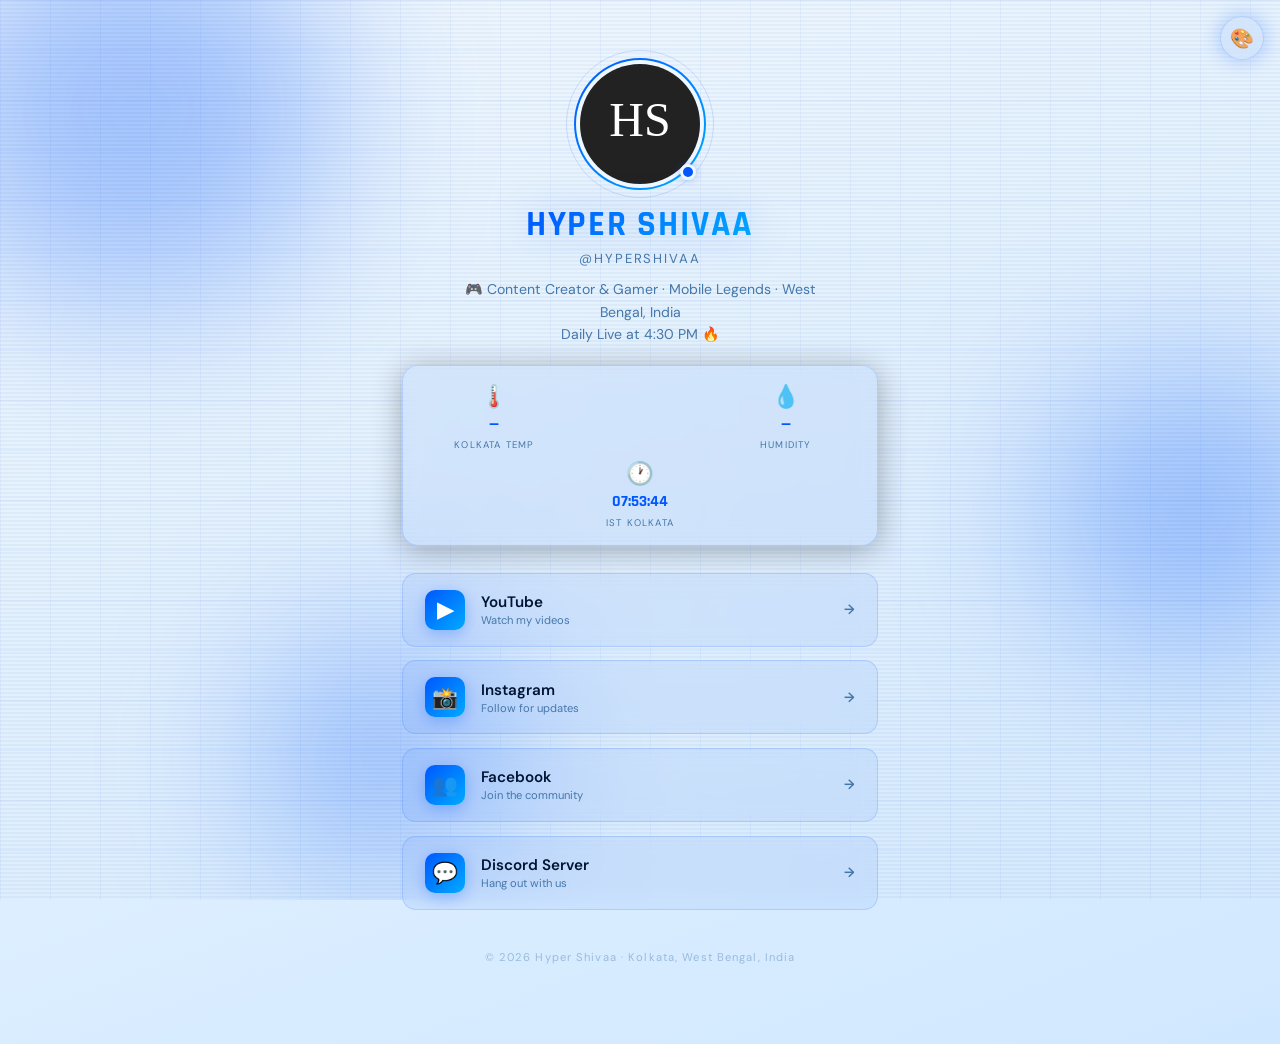
<file: index.html>
<!DOCTYPE html>
<html lang="en">
<head>
<meta charset="UTF-8"/>
<meta name="viewport" content="width=device-width, initial-scale=1.0, maximum-scale=1.0"/>
<title>Hyper Shivaa</title>
<link href="https://fonts.googleapis.com/css2?family=Rajdhani:wght@400;600;700&family=Orbitron:wght@400;700;900&family=DM+Sans:wght@300;400;600&family=Bebas+Neue&family=Cinzel:wght@400;700&display=swap" rel="stylesheet"/>
<style>
/* ═══════════════════════ THEMES ═══════════════════════ */
:root,[data-theme="cyber-red"]{
  --bg1:#0a0008;--bg2:#160010;--bg3:#200018;
  --acc:#ff003c;--acc2:#ff6b00;--acc3:#fff;
  --text:#fff;--sub:#cc8899;--muted:#664455;
  --card:rgba(255,0,60,0.07);--border:rgba(255,0,60,0.2);
  --glow:rgba(255,0,60,0.35);--font-h:'Orbitron',sans-serif;--font-b:'DM Sans',sans-serif;
}
[data-theme="neon-blue"]{
  --bg1:#000a14;--bg2:#001428;--bg3:#001e3c;
  --acc:#00c8ff;--acc2:#0080ff;--acc3:#fff;
  --text:#e8f8ff;--sub:#6aadcc;--muted:#2a5566;
  --card:rgba(0,200,255,0.07);--border:rgba(0,200,255,0.2);
  --glow:rgba(0,200,255,0.35);--font-h:'Orbitron',sans-serif;--font-b:'DM Sans',sans-serif;
}
[data-theme="gaming-green"]{
  --bg1:#000a00;--bg2:#001400;--bg3:#001e00;
  --acc:#00ff88;--acc2:#00cc44;--acc3:#fff;
  --text:#e8fff0;--sub:#55aa77;--muted:#1a4428;
  --card:rgba(0,255,136,0.07);--border:rgba(0,255,136,0.2);
  --glow:rgba(0,255,136,0.35);--font-h:'Rajdhani',sans-serif;--font-b:'DM Sans',sans-serif;
}
[data-theme="golden-king"]{
  --bg1:#080600;--bg2:#140e00;--bg3:#1e1400;
  --acc:#ffd700;--acc2:#ff8c00;--acc3:#000;
  --text:#fff8e0;--sub:#ccaa44;--muted:#664400;
  --card:rgba(255,215,0,0.07);--border:rgba(255,215,0,0.2);
  --glow:rgba(255,215,0,0.4);--font-h:'Cinzel',serif;--font-b:'DM Sans',sans-serif;
}
[data-theme="galaxy-purple"]{
  --bg1:#04000e;--bg2:#08001c;--bg3:#0e002a;
  --acc:#aa00ff;--acc2:#ff00cc;--acc3:#fff;
  --text:#f0e8ff;--sub:#8855cc;--muted:#3a1155;
  --card:rgba(170,0,255,0.08);--border:rgba(170,0,255,0.2);
  --glow:rgba(170,0,255,0.4);--font-h:'Orbitron',sans-serif;--font-b:'DM Sans',sans-serif;
}
[data-theme="fire-orange"]{
  --bg1:#0e0400;--bg2:#1c0800;--bg3:#280c00;
  --acc:#ff6600;--acc2:#ffcc00;--acc3:#000;
  --text:#fff4e0;--sub:#cc7733;--muted:#662200;
  --card:rgba(255,102,0,0.08);--border:rgba(255,102,0,0.2);
  --glow:rgba(255,102,0,0.4);--font-h:'Bebas Neue',sans-serif;--font-b:'DM Sans',sans-serif;
}
[data-theme="arctic-ice"]{
  --bg1:#f0f8ff;--bg2:#e0f0ff;--bg3:#d0e8ff;
  --acc:#0057ff;--acc2:#00aaff;--acc3:#fff;
  --text:#001433;--sub:#4477aa;--muted:#99bbdd;
  --card:rgba(0,87,255,0.06);--border:rgba(0,87,255,0.15);
  --glow:rgba(0,87,255,0.3);--font-h:'Rajdhani',sans-serif;--font-b:'DM Sans',sans-serif;
}
[data-theme="sakura-pink"]{
  --bg1:#fff0f5;--bg2:#ffe0ec;--bg3:#ffd0e4;
  --acc:#e91e8c;--acc2:#ff6baa;--acc3:#fff;
  --text:#1a0510;--sub:#cc5588;--muted:#ddaabb;
  --card:rgba(233,30,140,0.06);--border:rgba(233,30,140,0.15);
  --glow:rgba(233,30,140,0.3);--font-h:'Cinzel',serif;--font-b:'DM Sans',sans-serif;
}
[data-theme="midnight-teal"]{
  --bg1:#000e0e;--bg2:#001818;--bg3:#002222;
  --acc:#00ffdd;--acc2:#00bbaa;--acc3:#000;
  --text:#e0fffc;--sub:#44aaaa;--muted:#114444;
  --card:rgba(0,255,221,0.07);--border:rgba(0,255,221,0.2);
  --glow:rgba(0,255,221,0.35);--font-h:'Orbitron',sans-serif;--font-b:'DM Sans',sans-serif;
}
[data-theme="blood-moon"]{
  --bg1:#060000;--bg2:#110000;--bg3:#1a0000;
  --acc:#ff1100;--acc2:#ff6600;--acc3:#fff;
  --text:#fff0ee;--sub:#aa3322;--muted:#551111;
  --card:rgba(255,17,0,0.08);--border:rgba(255,17,0,0.2);
  --glow:rgba(255,17,0,0.4);--font-h:'Bebas Neue',sans-serif;--font-b:'DM Sans',sans-serif;
}
[data-theme="emerald"]{
  --bg1:#000e06;--bg2:#001810;--bg3:#00221a;
  --acc:#00e676;--acc2:#69f0ae;--acc3:#000;
  --text:#e8fff3;--sub:#44bb77;--muted:#115533;
  --card:rgba(0,230,118,0.07);--border:rgba(0,230,118,0.2);
  --glow:rgba(0,230,118,0.35);--font-h:'Rajdhani',sans-serif;--font-b:'DM Sans',sans-serif;
}
[data-theme="solar-white"]{
  --bg1:#fafafa;--bg2:#f0f0f0;--bg3:#e8e8e8;
  --acc:#ff3300;--acc2:#ff8800;--acc3:#fff;
  --text:#111;--sub:#666;--muted:#bbb;
  --card:rgba(255,51,0,0.05);--border:rgba(255,51,0,0.15);
  --glow:rgba(255,51,0,0.25);--font-h:'Bebas Neue',sans-serif;--font-b:'DM Sans',sans-serif;
}
[data-theme="phantom-black"]{
  --bg1:#000;--bg2:#080808;--bg3:#101010;
  --acc:#ffffff;--acc2:#aaaaaa;--acc3:#000;
  --text:#fff;--sub:#888;--muted:#333;
  --card:rgba(255,255,255,0.04);--border:rgba(255,255,255,0.1);
  --glow:rgba(255,255,255,0.2);--font-h:'Orbitron',sans-serif;--font-b:'DM Sans',sans-serif;
}
[data-theme="indian-saffron"]{
  --bg1:#0a0600;--bg2:#160c00;--bg3:#1e1000;
  --acc:#ff9933;--acc2:#138808;--acc3:#fff;
  --text:#fff8ee;--sub:#cc7722;--muted:#663300;
  --card:rgba(255,153,51,0.08);--border:rgba(255,153,51,0.2);
  --glow:rgba(255,153,51,0.4);--font-h:'Cinzel',serif;--font-b:'DM Sans',sans-serif;
}
[data-theme="neon-pink"]{
  --bg1:#0a0010;--bg2:#14001e;--bg3:#1e0030;
  --acc:#ff00aa;--acc2:#aa00ff;--acc3:#fff;
  --text:#ffe8ff;--sub:#cc55aa;--muted:#551155;
  --card:rgba(255,0,170,0.08);--border:rgba(255,0,170,0.2);
  --glow:rgba(255,0,170,0.4);--font-h:'Orbitron',sans-serif;--font-b:'DM Sans',sans-serif;
}

/* ═══════════════════════ RESET ═══════════════════════ */
*,*::before,*::after{box-sizing:border-box;margin:0;padding:0;}
html,body{min-height:100%;width:100%;overflow-x:hidden;}
body{
  background:linear-gradient(160deg,var(--bg1) 0%,var(--bg2) 50%,var(--bg3) 100%);
  color:var(--text);font-family:var(--font-b);
  min-height:100vh;
  transition:background 0.5s,color 0.4s;
  position:relative;
}

/* ═══════════════════════ PARTICLES BG ═══════════════════════ */
#particles-bg{
  position:fixed;inset:0;pointer-events:none;z-index:0;overflow:hidden;
}
.bg-orb{
  position:absolute;border-radius:50%;filter:blur(80px);
  animation:orbPulse 8s ease-in-out infinite alternate;
}
@keyframes orbPulse{0%{transform:scale(1) translateY(0);opacity:0.4;}100%{transform:scale(1.2) translateY(-30px);opacity:0.7;}}

/* ═══════════════════════ GRID LINES ═══════════════════════ */
#grid-bg{
  position:fixed;inset:0;pointer-events:none;z-index:0;
  background-image:
    linear-gradient(var(--border) 1px,transparent 1px),
    linear-gradient(90deg,var(--border) 1px,transparent 1px);
  background-size:50px 50px;
  opacity:0.3;
  animation:gridShift 20s linear infinite;
}
@keyframes gridShift{0%{background-position:0 0;}100%{background-position:50px 50px;}}

/* ═══════════════════════ SCAN LINES ═══════════════════════ */
body::after{
  content:'';position:fixed;inset:0;pointer-events:none;z-index:1;
  background:repeating-linear-gradient(0deg,transparent,transparent 2px,rgba(0,0,0,0.03) 2px,rgba(0,0,0,0.03) 4px);
  animation:scanMove 8s linear infinite;
}
@keyframes scanMove{0%{background-position:0 0;}100%{background-position:0 40px;}}

/* ═══════════════════════ WRAPPER ═══════════════════════ */
.wrapper{
  position:relative;z-index:2;
  max-width:540px;margin:0 auto;
  padding:2rem 1.2rem 4rem;
  display:flex;flex-direction:column;align-items:center;
}

/* ═══════════════════════ THEME SWITCHER ═══════════════════════ */
.theme-bar{
  position:fixed;top:1rem;right:1rem;z-index:100;
}
.theme-fab{
  background:var(--card);border:1px solid var(--border);
  color:var(--acc);font-size:1.2rem;
  width:44px;height:44px;border-radius:50%;
  cursor:pointer;display:flex;align-items:center;justify-content:center;
  backdrop-filter:blur(10px);
  transition:transform 0.3s,box-shadow 0.3s;
  box-shadow:0 0 20px var(--glow);
}
.theme-fab:hover{transform:scale(1.15) rotate(30deg);box-shadow:0 0 30px var(--glow);}
.theme-dropdown{
  position:absolute;top:52px;right:0;
  background:var(--bg2);border:1px solid var(--border);
  border-radius:12px;padding:0.5rem;
  min-width:180px;
  display:none;flex-direction:column;gap:2px;
  backdrop-filter:blur(16px);
  box-shadow:0 8px 40px rgba(0,0,0,0.5);
  max-height:70vh;overflow-y:auto;
}
.theme-dropdown.open{display:flex;}
.theme-opt{
  background:none;border:none;color:var(--text);
  font-family:var(--font-b);font-size:0.78rem;
  padding:0.55rem 0.9rem;
  cursor:pointer;border-radius:8px;text-align:left;
  display:flex;align-items:center;gap:0.6rem;
  transition:background 0.2s,color 0.2s;
  white-space:nowrap;
}
.theme-opt:hover,.theme-opt.active{background:var(--card);color:var(--acc);}
.t-swatch{width:10px;height:10px;border-radius:50%;flex-shrink:0;}

/* ═══════════════════════ AVATAR ═══════════════════════ */
.avatar-wrap{
  position:relative;margin-bottom:1.4rem;
  margin-top:1rem;
  animation:avatarEntry 0.8s cubic-bezier(0.16,1,0.3,1) forwards;
  opacity:0;transform:scale(0.5);
}
@keyframes avatarEntry{to{opacity:1;transform:scale(1);}}
.avatar-ring{
  position:absolute;inset:-6px;border-radius:50%;
  border:2px solid transparent;
  background:linear-gradient(var(--bg1),var(--bg1)) padding-box,
             linear-gradient(135deg,var(--acc),var(--acc2)) border-box;
  animation:ringRotate 4s linear infinite;
}
@keyframes ringRotate{0%{filter:hue-rotate(0deg);}100%{filter:hue-rotate(360deg);}}
.avatar-ring2{
  position:absolute;inset:-14px;border-radius:50%;
  border:1px solid var(--border);
  animation:ringRotate 8s linear infinite reverse;
}
.avatar-img{
  width:100px;height:100px;border-radius:50%;
  object-fit:cover;display:block;
  position:relative;z-index:1;
}
.avatar-online{
  position:absolute;bottom:4px;right:4px;z-index:2;
  width:16px;height:16px;border-radius:50%;
  background:var(--acc);
  border:3px solid var(--bg1);
  animation:pulse 2s ease-in-out infinite;
  box-shadow:0 0 10px var(--glow);
}
@keyframes pulse{0%,100%{transform:scale(1);}50%{transform:scale(1.3);}}

/* ═══════════════════════ NAME & BIO ═══════════════════════ */
.name{
  font-family:var(--font-h);font-size:clamp(1.6rem,6vw,2.2rem);
  font-weight:900;letter-spacing:0.05em;
  text-align:center;line-height:1.1;
  background:linear-gradient(135deg,var(--acc),var(--acc2));
  -webkit-background-clip:text;-webkit-text-fill-color:transparent;
  background-clip:text;
  animation:nameEntry 0.9s 0.2s cubic-bezier(0.16,1,0.3,1) both;
  filter:drop-shadow(0 0 20px var(--glow));
}
@keyframes nameEntry{from{opacity:0;transform:translateY(20px);}to{opacity:1;transform:translateY(0);}}
.handle{
  font-family:var(--font-b);font-size:0.82rem;
  color:var(--sub);letter-spacing:0.15em;text-transform:uppercase;
  margin:0.3rem 0 0.7rem;
  animation:nameEntry 0.9s 0.35s both;
}
.bio{
  font-size:0.88rem;color:var(--sub);
  text-align:center;line-height:1.6;
  max-width:380px;
  animation:nameEntry 0.9s 0.45s both;
}

/* ═══════════════════════ WEATHER WIDGET ═══════════════════════ */
.weather-card{
  background:var(--card);border:1px solid var(--border);
  border-radius:16px;padding:1rem 1.4rem;
  margin:1.2rem 0;width:100%;
  display:grid;grid-template-columns:1fr 1fr 1fr;
  gap:0.5rem;text-align:center;
  backdrop-filter:blur(10px);
  animation:nameEntry 0.9s 0.55s both;
  box-shadow:0 4px 30px rgba(0,0,0,0.3);
}
.weather-item{display:flex;flex-direction:column;align-items:center;gap:0.2rem;}
.weather-icon{font-size:1.4rem;}
.weather-val{font-family:var(--font-h);font-size:1rem;font-weight:700;color:var(--acc);}
.weather-lbl{font-size:0.6rem;text-transform:uppercase;letter-spacing:0.12em;color:var(--sub);}
.weather-divider{width:1px;background:var(--border);margin:auto 0;}

/* ═══════════════════════ LINKS ═══════════════════════ */
.links-section{width:100%;display:flex;flex-direction:column;gap:0.85rem;margin-top:0.5rem;}

.link-btn{
  position:relative;overflow:hidden;
  display:flex;align-items:center;gap:1rem;
  padding:1rem 1.4rem;
  border-radius:14px;
  background:var(--card);
  border:1px solid var(--border);
  color:var(--text);
  text-decoration:none;
  font-family:var(--font-b);font-size:0.95rem;font-weight:600;
  backdrop-filter:blur(10px);
  transition:transform 0.25s cubic-bezier(0.16,1,0.3,1),
             box-shadow 0.25s,border-color 0.25s,background 0.25s;
  cursor:pointer;
  animation:linkEntry 0.6s both;
}
.link-btn:nth-child(1){animation-delay:0.6s;}
.link-btn:nth-child(2){animation-delay:0.72s;}
.link-btn:nth-child(3){animation-delay:0.84s;}
.link-btn:nth-child(4){animation-delay:0.96s;}
.link-btn:nth-child(5){animation-delay:1.08s;}

@keyframes linkEntry{
  from{opacity:0;transform:translateY(24px);}
  to{opacity:1;transform:translateY(0);}
}
.link-btn:hover{
  transform:translateY(-4px) scale(1.02);
  border-color:var(--acc);
  box-shadow:0 8px 40px var(--glow),inset 0 0 30px rgba(255,255,255,0.02);
}
.link-btn::before{
  content:'';position:absolute;inset:0;
  background:linear-gradient(90deg,transparent,rgba(255,255,255,0.05),transparent);
  transform:translateX(-100%);
  transition:transform 0.6s ease;
}
.link-btn:hover::before{transform:translateX(100%);}

.link-icon{
  width:40px;height:40px;border-radius:10px;
  display:flex;align-items:center;justify-content:center;
  font-size:1.3rem;flex-shrink:0;
  background:linear-gradient(135deg,var(--acc),var(--acc2));
  color:var(--acc3);
  box-shadow:0 4px 15px var(--glow);
  transition:transform 0.3s,box-shadow 0.3s;
}
.link-btn:hover .link-icon{transform:scale(1.15) rotate(-5deg);box-shadow:0 6px 25px var(--glow);}
.link-label{flex:1;text-align:left;}
.link-sub{display:block;font-size:0.7rem;color:var(--sub);font-weight:400;margin-top:1px;}
.link-arrow{font-size:0.85rem;color:var(--sub);transition:transform 0.3s,color 0.3s;}
.link-btn:hover .link-arrow{transform:translateX(4px);color:var(--acc);}

/* ═══ SPONSOR BUTTON — JITTER ═══ */
.sponsor-btn{
  background:linear-gradient(135deg,var(--acc),var(--acc2)) !important;
  border-color:transparent !important;
  color:var(--acc3) !important;
  animation:linkEntry 0.6s 1.2s both, jitter 0.15s 2.5s 6 linear, sponsorGlow 2s 3.5s ease-in-out infinite;
}
.sponsor-btn .link-icon{
  background:rgba(0,0,0,0.25) !important;
  color:var(--acc3) !important;
  box-shadow:none !important;
}
.sponsor-btn .link-label,.sponsor-btn .link-sub,.sponsor-btn .link-arrow{color:var(--acc3) !important;}
@keyframes jitter{
  0%{transform:translateX(0);}
  20%{transform:translateX(-4px) rotate(-1deg);}
  40%{transform:translateX(4px) rotate(1deg);}
  60%{transform:translateX(-3px) rotate(-0.5deg);}
  80%{transform:translateX(3px) rotate(0.5deg);}
  100%{transform:translateX(0);}
}
@keyframes sponsorGlow{
  0%,100%{box-shadow:0 0 20px var(--glow),0 0 40px var(--glow);}
  50%{box-shadow:0 0 40px var(--glow),0 0 80px var(--glow),0 0 100px rgba(255,255,255,0.1);}
}
.sponsor-badge{
  position:absolute;top:-8px;right:12px;
  background:var(--acc3);color:var(--acc);
  font-family:var(--font-h);font-size:0.55rem;font-weight:900;
  padding:2px 8px;border-radius:20px;
  letter-spacing:0.1em;text-transform:uppercase;
  box-shadow:0 2px 10px rgba(0,0,0,0.3);
  animation:badgePop 0.5s 3s cubic-bezier(0.34,1.56,0.64,1) both;
}
@keyframes badgePop{from{transform:scale(0) rotate(-10deg);}to{transform:scale(1) rotate(0deg);}}

/* ═══════════════════════ FOOTER ═══════════════════════ */
.footer{
  margin-top:2.5rem;font-size:0.7rem;color:var(--muted);
  text-align:center;letter-spacing:0.1em;
  animation:nameEntry 0.9s 1.4s both;
}

/* ═══════════════════════ FLOATING PARTICLES ═══════════════════════ */
.fp{position:fixed;pointer-events:none;z-index:1;border-radius:50%;animation:fpFloat linear infinite;}
@keyframes fpFloat{
  0%{transform:translateY(105vh) translateX(0) rotate(0deg);opacity:0;}
  5%{opacity:1;}
  95%{opacity:1;}
  100%{transform:translateY(-10vh) translateX(var(--drift)) rotate(720deg);opacity:0;}
}

/* ═══════════════════════ MOBILE ═══════════════════════ */
@media(max-width:480px){
  .wrapper{padding:1.5rem 1rem 3rem;}
  .avatar-img{width:85px;height:85px;}
  .weather-val{font-size:0.9rem;}
  .link-btn{padding:0.9rem 1.1rem;}
  .theme-bar{top:0.6rem;right:0.6rem;}
}
@media(min-width:768px){
  .wrapper{padding:3rem 2rem 5rem;}
  .avatar-img{width:120px;height:120px;}
}
</style>
</head>
<body data-theme="arctic-ice">

<div id="particles-bg"></div>
<div id="grid-bg"></div>

<!-- THEME BAR -->
<div class="theme-bar">
  <button class="theme-fab" id="themeFab" title="Change Theme">🎨</button>
  <div class="theme-dropdown" id="themeDropdown"></div>
</div>

<!-- MAIN WRAPPER -->
<div class="wrapper">

  <!-- AVATAR -->
  <div class="avatar-wrap">
    <div class="avatar-ring2"></div>
    <div class="avatar-ring"></div>
    <img class="avatar-img" src="https://cdn.discordapp.com/attachments/1450126119075577866/1463170227146723444/349834761_1696055930816610_1417266750203605606_n.jpg?ex=6a1b9536&is=6a1a43b6&hm=0ec3c934777cc4796dd8b34ebcbd59be1995c654e061cd8f659a192ac64189ac&" alt="Hyper Shivaa" crossorigin="anonymous" onerror="this.src='data:image/svg+xml,<svg xmlns=%22http://www.w3.org/2000/svg%22 width=%22100%22 height=%22100%22><rect width=%22100%22 height=%22100%22 fill=%22%23222%22/><text x=%2250%22 y=%2260%22 font-size=%2240%22 text-anchor=%22middle%22 fill=%22%23fff%22>HS</text></svg>'"/>
    <div class="avatar-online"></div>
  </div>

  <!-- NAME -->
  <h1 class="name">HYPER SHIVAA</h1>
  <p class="handle">@hypershivaa</p>
  <p class="bio">🎮 Content Creator &amp; Gamer · Mobile Legends · West Bengal, India<br>Daily Live at 4:30 PM 🔥</p>

  <!-- WEATHER WIDGET -->
  <div class="weather-card" id="weatherCard">
    <div class="weather-item">
      <span class="weather-icon" id="wIcon">🌀</span>
      <span class="weather-val" id="wTemp">—</span>
      <span class="weather-lbl">Kolkata Temp</span>
    </div>
    <div class="weather-divider"></div>
    <div class="weather-item">
      <span class="weather-icon">💧</span>
      <span class="weather-val" id="wHumid">—</span>
      <span class="weather-lbl">Humidity</span>
    </div>
    <div class="weather-divider"></div>
    <div class="weather-item">
      <span class="weather-icon">🕐</span>
      <span class="weather-val" id="wTime">—</span>
      <span class="weather-lbl">IST Kolkata</span>
    </div>
  </div>

  <!-- LINKS -->
  <div class="links-section">

    <!-- YouTube -->
    <a class="link-btn" href="https://youtube.com/@hypershivaa?si=DWKOixHIPRs3Yl7h" target="_blank" rel="noopener">
      <div class="link-icon">▶</div>
      <div class="link-label">
        YouTube
        <span class="link-sub">Watch my videos</span>
      </div>
      <span class="link-arrow">→</span>
    </a>

    <!-- Instagram -->
    <a class="link-btn" href="https://www.instagram.com/hypershivaa1/" target="_blank" rel="noopener">
      <div class="link-icon">📸</div>
      <div class="link-label">
        Instagram
        <span class="link-sub">Follow for updates</span>
      </div>
      <span class="link-arrow">→</span>
    </a>

    <!-- Facebook -->
    <a class="link-btn" href="https://www.facebook.com/HyperShivaa/" target="_blank" rel="noopener">
      <div class="link-icon">👥</div>
      <div class="link-label">
        Facebook
        <span class="link-sub">Join the community</span>
      </div>
      <span class="link-arrow">→</span>
    </a>

    <!-- Discord -->
    <a class="link-btn" href="https://discord.gg/WMzUGDhkYY" target="_blank" rel="noopener">
      <div class="link-icon">💬</div>
      <div class="link-label">
        Discord Server
        <span class="link-sub">Hang out with us</span>
      </div>
      <span class="link-arrow">→</span>
    </a>
  </div>

  <p class="footer">© 2026 Hyper Shivaa · Kolkata, West Bengal, India</p>
</div>

<script>
// ═══ THEMES ═══
const themes = [
  {id:'cyber-red',    label:'Cyber Red',       swatch:'#ff003c'},
  {id:'neon-blue',    label:'Neon Blue',        swatch:'#00c8ff'},
  {id:'gaming-green', label:'Gaming Green',     swatch:'#00ff88'},
  {id:'golden-king',  label:'Golden King',      swatch:'#ffd700'},
  {id:'galaxy-purple',label:'Galaxy Purple',    swatch:'#aa00ff'},
  {id:'fire-orange',  label:'Fire Orange',      swatch:'#ff6600'},
  {id:'arctic-ice',   label:'Arctic Ice',       swatch:'#0057ff'},
  {id:'sakura-pink',  label:'Sakura Pink',      swatch:'#e91e8c'},
  {id:'midnight-teal',label:'Midnight Teal',    swatch:'#00ffdd'},
  {id:'blood-moon',   label:'Blood Moon',       swatch:'#ff1100'},
  {id:'emerald',      label:'Emerald',          swatch:'#00e676'},
  {id:'solar-white',  label:'Solar White',      swatch:'#ff3300'},
  {id:'phantom-black',label:'Phantom Black',    swatch:'#ffffff'},
  {id:'indian-saffron',label:'Indian Saffron',  swatch:'#ff9933'},
  {id:'neon-pink',    label:'Neon Pink',        swatch:'#ff00aa'},
];

const fab = document.getElementById('themeFab');
const dropdown = document.getElementById('themeDropdown');
let dropOpen = false;

themes.forEach(t => {
  const btn = document.createElement('button');
  btn.className = 'theme-opt' + (t.id==='cyber-red'?' active':'');
  btn.dataset.t = t.id;
  btn.innerHTML = `<span class="t-swatch" style="background:${t.swatch}"></span>${t.label}`;
  btn.addEventListener('click', () => {
    document.body.setAttribute('data-theme', t.id);
    document.querySelectorAll('.theme-opt').forEach(b=>b.classList.remove('active'));
    btn.classList.add('active');
    dropdown.classList.remove('open');
    dropOpen = false;
    respawnParticles();
  });
  dropdown.appendChild(btn);
});

fab.addEventListener('click', e => {
  e.stopPropagation();
  dropOpen = !dropOpen;
  dropdown.classList.toggle('open', dropOpen);
});
document.addEventListener('click', () => {
  dropdown.classList.remove('open');
  dropOpen = false;
});
dropdown.addEventListener('click', e => e.stopPropagation());

// ═══ BG ORBS ═══
const bgContainer = document.getElementById('particles-bg');
function makeOrbs(){
  bgContainer.innerHTML='';
  const orbs=[
    {w:400,h:400,top:'-10%',left:'-5%',delay:0},
    {w:300,h:300,top:'40%',right:'-5%',delay:3},
    {w:250,h:250,top:'70%',left:'20%',delay:6},
  ];
  orbs.forEach(o=>{
    const div=document.createElement('div');
    div.className='bg-orb';
    div.style.cssText=`width:${o.w}px;height:${o.h}px;background:var(--glow);top:${o.top||'auto'};left:${o.left||'auto'};right:${o.right||'auto'};animation-delay:-${o.delay}s;`;
    bgContainer.appendChild(div);
  });
}
makeOrbs();

// ═══ FLOATING PARTICLES ═══
function spawnParticles(){
  document.querySelectorAll('.fp').forEach(p=>p.remove());
  for(let i=0;i<20;i++){
    const p=document.createElement('div');
    p.className='fp';
    const size=Math.random()*4+1;
    const drift=(Math.random()-0.5)*200;
    p.style.cssText=`
      width:${size}px;height:${size}px;
      left:${Math.random()*100}vw;
      background:var(--acc);
      opacity:${Math.random()*0.4+0.1};
      --drift:${drift}px;
      animation-duration:${Math.random()*15+10}s;
      animation-delay:${Math.random()*10}s;
    `;
    document.body.appendChild(p);
  }
}
spawnParticles();
function respawnParticles(){
  makeOrbs();
  spawnParticles();
}

// ═══ LIVE CLOCK (IST = UTC+5:30) ═══
function updateClock(){
  const now = new Date();
  const utc = now.getTime() + now.getTimezoneOffset()*60000;
  const ist = new Date(utc + 5.5*3600000);
  const h = String(ist.getHours()).padStart(2,'0');
  const m = String(ist.getMinutes()).padStart(2,'0');
  const s = String(ist.getSeconds()).padStart(2,'0');
  const el = document.getElementById('wTime');
  if(el) el.textContent = `${h}:${m}:${s}`;
}
setInterval(updateClock, 1000);
updateClock();

// ═══ LIVE WEATHER — Open-Meteo (free, no key) ═══
// Kolkata lat=22.5726, lon=88.3639
async function fetchWeather(){
  try{
    const url='https://api.open-meteo.com/v1/forecast?latitude=22.5726&longitude=88.3639&current=temperature_2m,relative_humidity_2m,weather_code&timezone=Asia%2FKolkata';
    const res=await fetch(url);
    const data=await res.json();
    const temp=data.current.temperature_2m;
    const humid=data.current.relative_humidity_2m;
    const code=data.current.weather_code;
    document.getElementById('wTemp').textContent=`${Math.round(temp)}°C`;
    document.getElementById('wHumid').textContent=`${humid}%`;
    document.getElementById('wIcon').textContent=weatherIcon(code);
  }catch(e){
    document.getElementById('wTemp').textContent='—';
    document.getElementById('wHumid').textContent='—';
    document.getElementById('wIcon').textContent='🌡️';
  }
}
function weatherIcon(code){
  if(code===0) return '☀️';
  if(code<=2) return '⛅';
  if(code<=3) return '☁️';
  if(code<=49) return '🌫️';
  if(code<=57) return '🌧️';
  if(code<=67) return '🌧️';
  if(code<=77) return '❄️';
  if(code<=82) return '🌦️';
  if(code<=86) return '🌨️';
  if(code<=99) return '⛈️';
  return '🌡️';
}
fetchWeather();
setInterval(fetchWeather, 600000); // refresh every 10 min

// ═══ SPONSOR JITTER re-trigger every 8s ═══
const sponsorBtn = document.querySelector('.sponsor-btn');
setInterval(()=>{
  sponsorBtn.style.animation='none';
  sponsorBtn.offsetHeight; // reflow
  sponsorBtn.style.animation='jitter 0.12s 0s 5 linear, sponsorGlow 2s ease-in-out infinite';
}, 8000);
</script>
</body>
</html>
</file>
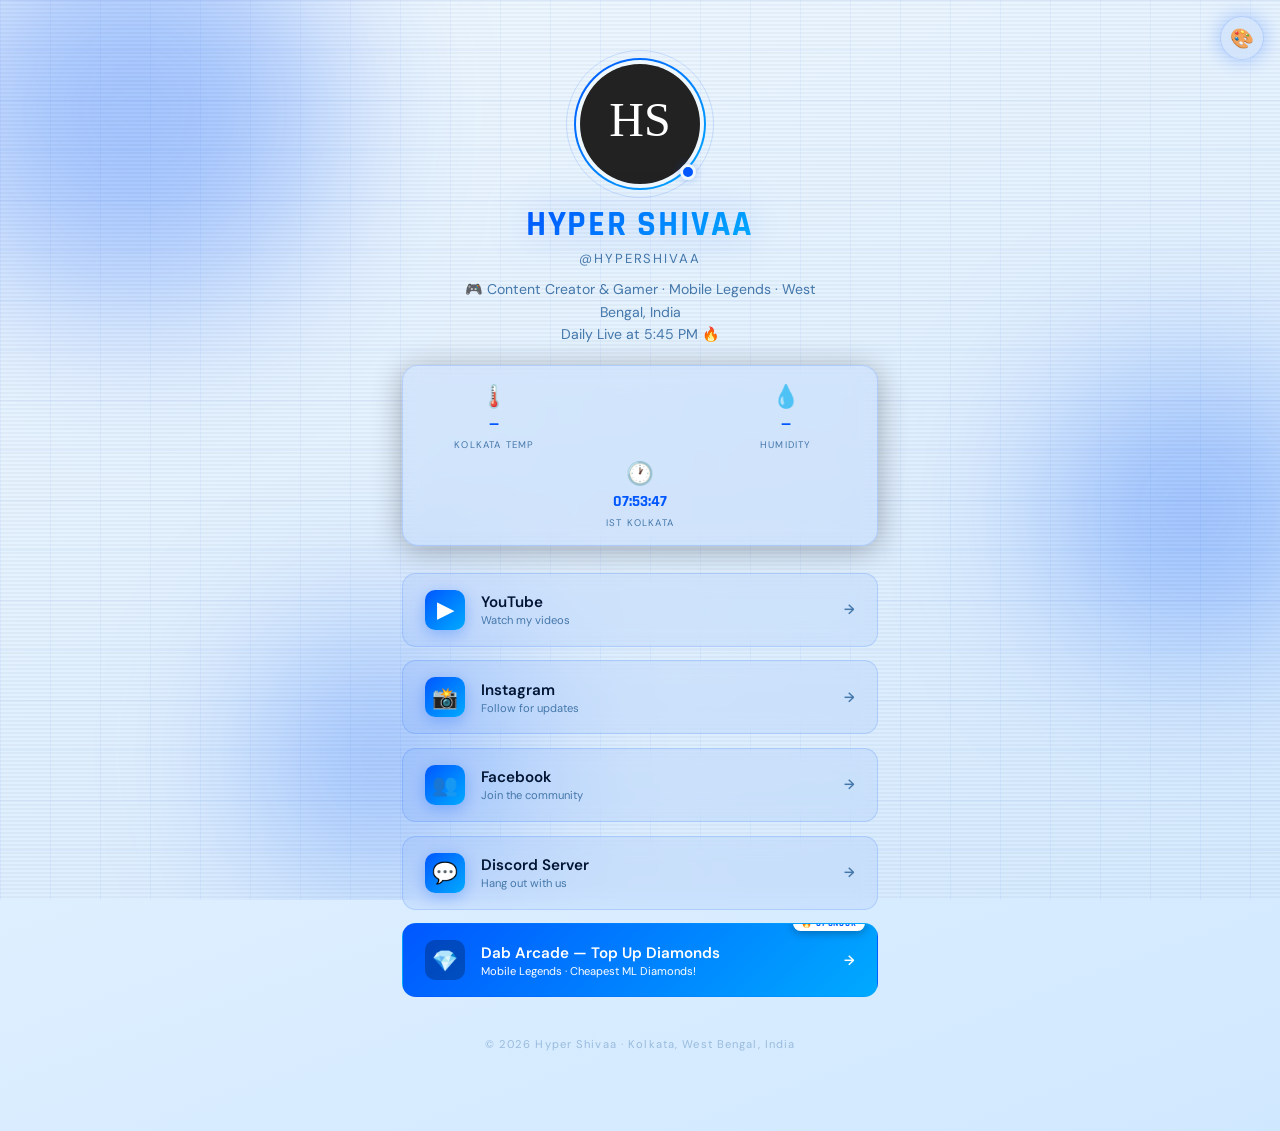
<file: Index.html>
<!DOCTYPE html>
<html lang="en">
<head>
<meta charset="UTF-8"/>
<meta name="viewport" content="width=device-width, initial-scale=1.0, maximum-scale=1.0"/>
<title>Hyper Shivaa</title>
<link href="https://fonts.googleapis.com/css2?family=Rajdhani:wght@400;600;700&family=Orbitron:wght@400;700;900&family=DM+Sans:wght@300;400;600&family=Bebas+Neue&family=Cinzel:wght@400;700&display=swap" rel="stylesheet"/>
<style>
/* ═══════════════════════ THEMES ═══════════════════════ */
:root,[data-theme="cyber-red"]{
  --bg1:#0a0008;--bg2:#160010;--bg3:#200018;
  --acc:#ff003c;--acc2:#ff6b00;--acc3:#fff;
  --text:#fff;--sub:#cc8899;--muted:#664455;
  --card:rgba(255,0,60,0.07);--border:rgba(255,0,60,0.2);
  --glow:rgba(255,0,60,0.35);--font-h:'Orbitron',sans-serif;--font-b:'DM Sans',sans-serif;
}
[data-theme="neon-blue"]{
  --bg1:#000a14;--bg2:#001428;--bg3:#001e3c;
  --acc:#00c8ff;--acc2:#0080ff;--acc3:#fff;
  --text:#e8f8ff;--sub:#6aadcc;--muted:#2a5566;
  --card:rgba(0,200,255,0.07);--border:rgba(0,200,255,0.2);
  --glow:rgba(0,200,255,0.35);--font-h:'Orbitron',sans-serif;--font-b:'DM Sans',sans-serif;
}
[data-theme="gaming-green"]{
  --bg1:#000a00;--bg2:#001400;--bg3:#001e00;
  --acc:#00ff88;--acc2:#00cc44;--acc3:#fff;
  --text:#e8fff0;--sub:#55aa77;--muted:#1a4428;
  --card:rgba(0,255,136,0.07);--border:rgba(0,255,136,0.2);
  --glow:rgba(0,255,136,0.35);--font-h:'Rajdhani',sans-serif;--font-b:'DM Sans',sans-serif;
}
[data-theme="golden-king"]{
  --bg1:#080600;--bg2:#140e00;--bg3:#1e1400;
  --acc:#ffd700;--acc2:#ff8c00;--acc3:#000;
  --text:#fff8e0;--sub:#ccaa44;--muted:#664400;
  --card:rgba(255,215,0,0.07);--border:rgba(255,215,0,0.2);
  --glow:rgba(255,215,0,0.4);--font-h:'Cinzel',serif;--font-b:'DM Sans',sans-serif;
}
[data-theme="galaxy-purple"]{
  --bg1:#04000e;--bg2:#08001c;--bg3:#0e002a;
  --acc:#aa00ff;--acc2:#ff00cc;--acc3:#fff;
  --text:#f0e8ff;--sub:#8855cc;--muted:#3a1155;
  --card:rgba(170,0,255,0.08);--border:rgba(170,0,255,0.2);
  --glow:rgba(170,0,255,0.4);--font-h:'Orbitron',sans-serif;--font-b:'DM Sans',sans-serif;
}
[data-theme="fire-orange"]{
  --bg1:#0e0400;--bg2:#1c0800;--bg3:#280c00;
  --acc:#ff6600;--acc2:#ffcc00;--acc3:#000;
  --text:#fff4e0;--sub:#cc7733;--muted:#662200;
  --card:rgba(255,102,0,0.08);--border:rgba(255,102,0,0.2);
  --glow:rgba(255,102,0,0.4);--font-h:'Bebas Neue',sans-serif;--font-b:'DM Sans',sans-serif;
}
[data-theme="arctic-ice"]{
  --bg1:#f0f8ff;--bg2:#e0f0ff;--bg3:#d0e8ff;
  --acc:#0057ff;--acc2:#00aaff;--acc3:#fff;
  --text:#001433;--sub:#4477aa;--muted:#99bbdd;
  --card:rgba(0,87,255,0.06);--border:rgba(0,87,255,0.15);
  --glow:rgba(0,87,255,0.3);--font-h:'Rajdhani',sans-serif;--font-b:'DM Sans',sans-serif;
}
[data-theme="sakura-pink"]{
  --bg1:#fff0f5;--bg2:#ffe0ec;--bg3:#ffd0e4;
  --acc:#e91e8c;--acc2:#ff6baa;--acc3:#fff;
  --text:#1a0510;--sub:#cc5588;--muted:#ddaabb;
  --card:rgba(233,30,140,0.06);--border:rgba(233,30,140,0.15);
  --glow:rgba(233,30,140,0.3);--font-h:'Cinzel',serif;--font-b:'DM Sans',sans-serif;
}
[data-theme="midnight-teal"]{
  --bg1:#000e0e;--bg2:#001818;--bg3:#002222;
  --acc:#00ffdd;--acc2:#00bbaa;--acc3:#000;
  --text:#e0fffc;--sub:#44aaaa;--muted:#114444;
  --card:rgba(0,255,221,0.07);--border:rgba(0,255,221,0.2);
  --glow:rgba(0,255,221,0.35);--font-h:'Orbitron',sans-serif;--font-b:'DM Sans',sans-serif;
}
[data-theme="blood-moon"]{
  --bg1:#060000;--bg2:#110000;--bg3:#1a0000;
  --acc:#ff1100;--acc2:#ff6600;--acc3:#fff;
  --text:#fff0ee;--sub:#aa3322;--muted:#551111;
  --card:rgba(255,17,0,0.08);--border:rgba(255,17,0,0.2);
  --glow:rgba(255,17,0,0.4);--font-h:'Bebas Neue',sans-serif;--font-b:'DM Sans',sans-serif;
}
[data-theme="emerald"]{
  --bg1:#000e06;--bg2:#001810;--bg3:#00221a;
  --acc:#00e676;--acc2:#69f0ae;--acc3:#000;
  --text:#e8fff3;--sub:#44bb77;--muted:#115533;
  --card:rgba(0,230,118,0.07);--border:rgba(0,230,118,0.2);
  --glow:rgba(0,230,118,0.35);--font-h:'Rajdhani',sans-serif;--font-b:'DM Sans',sans-serif;
}
[data-theme="solar-white"]{
  --bg1:#fafafa;--bg2:#f0f0f0;--bg3:#e8e8e8;
  --acc:#ff3300;--acc2:#ff8800;--acc3:#fff;
  --text:#111;--sub:#666;--muted:#bbb;
  --card:rgba(255,51,0,0.05);--border:rgba(255,51,0,0.15);
  --glow:rgba(255,51,0,0.25);--font-h:'Bebas Neue',sans-serif;--font-b:'DM Sans',sans-serif;
}
[data-theme="phantom-black"]{
  --bg1:#000;--bg2:#080808;--bg3:#101010;
  --acc:#ffffff;--acc2:#aaaaaa;--acc3:#000;
  --text:#fff;--sub:#888;--muted:#333;
  --card:rgba(255,255,255,0.04);--border:rgba(255,255,255,0.1);
  --glow:rgba(255,255,255,0.2);--font-h:'Orbitron',sans-serif;--font-b:'DM Sans',sans-serif;
}
[data-theme="indian-saffron"]{
  --bg1:#0a0600;--bg2:#160c00;--bg3:#1e1000;
  --acc:#ff9933;--acc2:#138808;--acc3:#fff;
  --text:#fff8ee;--sub:#cc7722;--muted:#663300;
  --card:rgba(255,153,51,0.08);--border:rgba(255,153,51,0.2);
  --glow:rgba(255,153,51,0.4);--font-h:'Cinzel',serif;--font-b:'DM Sans',sans-serif;
}
[data-theme="neon-pink"]{
  --bg1:#0a0010;--bg2:#14001e;--bg3:#1e0030;
  --acc:#ff00aa;--acc2:#aa00ff;--acc3:#fff;
  --text:#ffe8ff;--sub:#cc55aa;--muted:#551155;
  --card:rgba(255,0,170,0.08);--border:rgba(255,0,170,0.2);
  --glow:rgba(255,0,170,0.4);--font-h:'Orbitron',sans-serif;--font-b:'DM Sans',sans-serif;
}

/* ═══════════════════════ RESET ═══════════════════════ */
*,*::before,*::after{box-sizing:border-box;margin:0;padding:0;}
html,body{min-height:100%;width:100%;overflow-x:hidden;}
body{
  background:linear-gradient(160deg,var(--bg1) 0%,var(--bg2) 50%,var(--bg3) 100%);
  color:var(--text);font-family:var(--font-b);
  min-height:100vh;
  transition:background 0.5s,color 0.4s;
  position:relative;
}

/* ═══════════════════════ PARTICLES BG ═══════════════════════ */
#particles-bg{
  position:fixed;inset:0;pointer-events:none;z-index:0;overflow:hidden;
}
.bg-orb{
  position:absolute;border-radius:50%;filter:blur(80px);
  animation:orbPulse 8s ease-in-out infinite alternate;
}
@keyframes orbPulse{0%{transform:scale(1) translateY(0);opacity:0.4;}100%{transform:scale(1.2) translateY(-30px);opacity:0.7;}}

/* ═══════════════════════ GRID LINES ═══════════════════════ */
#grid-bg{
  position:fixed;inset:0;pointer-events:none;z-index:0;
  background-image:
    linear-gradient(var(--border) 1px,transparent 1px),
    linear-gradient(90deg,var(--border) 1px,transparent 1px);
  background-size:50px 50px;
  opacity:0.3;
  animation:gridShift 20s linear infinite;
}
@keyframes gridShift{0%{background-position:0 0;}100%{background-position:50px 50px;}}

/* ═══════════════════════ SCAN LINES ═══════════════════════ */
body::after{
  content:'';position:fixed;inset:0;pointer-events:none;z-index:1;
  background:repeating-linear-gradient(0deg,transparent,transparent 2px,rgba(0,0,0,0.03) 2px,rgba(0,0,0,0.03) 4px);
  animation:scanMove 8s linear infinite;
}
@keyframes scanMove{0%{background-position:0 0;}100%{background-position:0 40px;}}

/* ═══════════════════════ WRAPPER ═══════════════════════ */
.wrapper{
  position:relative;z-index:2;
  max-width:540px;margin:0 auto;
  padding:2rem 1.2rem 4rem;
  display:flex;flex-direction:column;align-items:center;
}

/* ═══════════════════════ THEME SWITCHER ═══════════════════════ */
.theme-bar{
  position:fixed;top:1rem;right:1rem;z-index:100;
}
.theme-fab{
  background:var(--card);border:1px solid var(--border);
  color:var(--acc);font-size:1.2rem;
  width:44px;height:44px;border-radius:50%;
  cursor:pointer;display:flex;align-items:center;justify-content:center;
  backdrop-filter:blur(10px);
  transition:transform 0.3s,box-shadow 0.3s;
  box-shadow:0 0 20px var(--glow);
}
.theme-fab:hover{transform:scale(1.15) rotate(30deg);box-shadow:0 0 30px var(--glow);}
.theme-dropdown{
  position:absolute;top:52px;right:0;
  background:var(--bg2);border:1px solid var(--border);
  border-radius:12px;padding:0.5rem;
  min-width:180px;
  display:none;flex-direction:column;gap:2px;
  backdrop-filter:blur(16px);
  box-shadow:0 8px 40px rgba(0,0,0,0.5);
  max-height:70vh;overflow-y:auto;
}
.theme-dropdown.open{display:flex;}
.theme-opt{
  background:none;border:none;color:var(--text);
  font-family:var(--font-b);font-size:0.78rem;
  padding:0.55rem 0.9rem;
  cursor:pointer;border-radius:8px;text-align:left;
  display:flex;align-items:center;gap:0.6rem;
  transition:background 0.2s,color 0.2s;
  white-space:nowrap;
}
.theme-opt:hover,.theme-opt.active{background:var(--card);color:var(--acc);}
.t-swatch{width:10px;height:10px;border-radius:50%;flex-shrink:0;}

/* ═══════════════════════ AVATAR ═══════════════════════ */
.avatar-wrap{
  position:relative;margin-bottom:1.4rem;
  margin-top:1rem;
  animation:avatarEntry 0.8s cubic-bezier(0.16,1,0.3,1) forwards;
  opacity:0;transform:scale(0.5);
}
@keyframes avatarEntry{to{opacity:1;transform:scale(1);}}
.avatar-ring{
  position:absolute;inset:-6px;border-radius:50%;
  border:2px solid transparent;
  background:linear-gradient(var(--bg1),var(--bg1)) padding-box,
             linear-gradient(135deg,var(--acc),var(--acc2)) border-box;
  animation:ringRotate 4s linear infinite;
}
@keyframes ringRotate{0%{filter:hue-rotate(0deg);}100%{filter:hue-rotate(360deg);}}
.avatar-ring2{
  position:absolute;inset:-14px;border-radius:50%;
  border:1px solid var(--border);
  animation:ringRotate 8s linear infinite reverse;
}
.avatar-img{
  width:100px;height:100px;border-radius:50%;
  object-fit:cover;display:block;
  position:relative;z-index:1;
}
.avatar-online{
  position:absolute;bottom:4px;right:4px;z-index:2;
  width:16px;height:16px;border-radius:50%;
  background:var(--acc);
  border:3px solid var(--bg1);
  animation:pulse 2s ease-in-out infinite;
  box-shadow:0 0 10px var(--glow);
}
@keyframes pulse{0%,100%{transform:scale(1);}50%{transform:scale(1.3);}}

/* ═══════════════════════ NAME & BIO ═══════════════════════ */
.name{
  font-family:var(--font-h);font-size:clamp(1.6rem,6vw,2.2rem);
  font-weight:900;letter-spacing:0.05em;
  text-align:center;line-height:1.1;
  background:linear-gradient(135deg,var(--acc),var(--acc2));
  -webkit-background-clip:text;-webkit-text-fill-color:transparent;
  background-clip:text;
  animation:nameEntry 0.9s 0.2s cubic-bezier(0.16,1,0.3,1) both;
  filter:drop-shadow(0 0 20px var(--glow));
}
@keyframes nameEntry{from{opacity:0;transform:translateY(20px);}to{opacity:1;transform:translateY(0);}}
.handle{
  font-family:var(--font-b);font-size:0.82rem;
  color:var(--sub);letter-spacing:0.15em;text-transform:uppercase;
  margin:0.3rem 0 0.7rem;
  animation:nameEntry 0.9s 0.35s both;
}
.bio{
  font-size:0.88rem;color:var(--sub);
  text-align:center;line-height:1.6;
  max-width:380px;
  animation:nameEntry 0.9s 0.45s both;
}

/* ═══════════════════════ WEATHER WIDGET ═══════════════════════ */
.weather-card{
  background:var(--card);border:1px solid var(--border);
  border-radius:16px;padding:1rem 1.4rem;
  margin:1.2rem 0;width:100%;
  display:grid;grid-template-columns:1fr 1fr 1fr;
  gap:0.5rem;text-align:center;
  backdrop-filter:blur(10px);
  animation:nameEntry 0.9s 0.55s both;
  box-shadow:0 4px 30px rgba(0,0,0,0.3);
}
.weather-item{display:flex;flex-direction:column;align-items:center;gap:0.2rem;}
.weather-icon{font-size:1.4rem;}
.weather-val{font-family:var(--font-h);font-size:1rem;font-weight:700;color:var(--acc);}
.weather-lbl{font-size:0.6rem;text-transform:uppercase;letter-spacing:0.12em;color:var(--sub);}
.weather-divider{width:1px;background:var(--border);margin:auto 0;}

/* ═══════════════════════ LINKS ═══════════════════════ */
.links-section{width:100%;display:flex;flex-direction:column;gap:0.85rem;margin-top:0.5rem;}

.link-btn{
  position:relative;overflow:hidden;
  display:flex;align-items:center;gap:1rem;
  padding:1rem 1.4rem;
  border-radius:14px;
  background:var(--card);
  border:1px solid var(--border);
  color:var(--text);
  text-decoration:none;
  font-family:var(--font-b);font-size:0.95rem;font-weight:600;
  backdrop-filter:blur(10px);
  transition:transform 0.25s cubic-bezier(0.16,1,0.3,1),
             box-shadow 0.25s,border-color 0.25s,background 0.25s;
  cursor:pointer;
  animation:linkEntry 0.6s both;
}
.link-btn:nth-child(1){animation-delay:0.6s;}
.link-btn:nth-child(2){animation-delay:0.72s;}
.link-btn:nth-child(3){animation-delay:0.84s;}
.link-btn:nth-child(4){animation-delay:0.96s;}
.link-btn:nth-child(5){animation-delay:1.08s;}

@keyframes linkEntry{
  from{opacity:0;transform:translateY(24px);}
  to{opacity:1;transform:translateY(0);}
}
.link-btn:hover{
  transform:translateY(-4px) scale(1.02);
  border-color:var(--acc);
  box-shadow:0 8px 40px var(--glow),inset 0 0 30px rgba(255,255,255,0.02);
}
.link-btn::before{
  content:'';position:absolute;inset:0;
  background:linear-gradient(90deg,transparent,rgba(255,255,255,0.05),transparent);
  transform:translateX(-100%);
  transition:transform 0.6s ease;
}
.link-btn:hover::before{transform:translateX(100%);}

.link-icon{
  width:40px;height:40px;border-radius:10px;
  display:flex;align-items:center;justify-content:center;
  font-size:1.3rem;flex-shrink:0;
  background:linear-gradient(135deg,var(--acc),var(--acc2));
  color:var(--acc3);
  box-shadow:0 4px 15px var(--glow);
  transition:transform 0.3s,box-shadow 0.3s;
}
.link-btn:hover .link-icon{transform:scale(1.15) rotate(-5deg);box-shadow:0 6px 25px var(--glow);}
.link-label{flex:1;text-align:left;}
.link-sub{display:block;font-size:0.7rem;color:var(--sub);font-weight:400;margin-top:1px;}
.link-arrow{font-size:0.85rem;color:var(--sub);transition:transform 0.3s,color 0.3s;}
.link-btn:hover .link-arrow{transform:translateX(4px);color:var(--acc);}

/* ═══ SPONSOR BUTTON — JITTER ═══ */
.sponsor-btn{
  background:linear-gradient(135deg,var(--acc),var(--acc2)) !important;
  border-color:transparent !important;
  color:var(--acc3) !important;
  animation:linkEntry 0.6s 1.2s both, jitter 0.15s 2.5s 6 linear, sponsorGlow 2s 3.5s ease-in-out infinite;
}
.sponsor-btn .link-icon{
  background:rgba(0,0,0,0.25) !important;
  color:var(--acc3) !important;
  box-shadow:none !important;
}
.sponsor-btn .link-label,.sponsor-btn .link-sub,.sponsor-btn .link-arrow{color:var(--acc3) !important;}
@keyframes jitter{
  0%{transform:translateX(0);}
  20%{transform:translateX(-4px) rotate(-1deg);}
  40%{transform:translateX(4px) rotate(1deg);}
  60%{transform:translateX(-3px) rotate(-0.5deg);}
  80%{transform:translateX(3px) rotate(0.5deg);}
  100%{transform:translateX(0);}
}
@keyframes sponsorGlow{
  0%,100%{box-shadow:0 0 20px var(--glow),0 0 40px var(--glow);}
  50%{box-shadow:0 0 40px var(--glow),0 0 80px var(--glow),0 0 100px rgba(255,255,255,0.1);}
}
.sponsor-badge{
  position:absolute;top:-8px;right:12px;
  background:var(--acc3);color:var(--acc);
  font-family:var(--font-h);font-size:0.55rem;font-weight:900;
  padding:2px 8px;border-radius:20px;
  letter-spacing:0.1em;text-transform:uppercase;
  box-shadow:0 2px 10px rgba(0,0,0,0.3);
  animation:badgePop 0.5s 3s cubic-bezier(0.34,1.56,0.64,1) both;
}
@keyframes badgePop{from{transform:scale(0) rotate(-10deg);}to{transform:scale(1) rotate(0deg);}}

/* ═══════════════════════ FOOTER ═══════════════════════ */
.footer{
  margin-top:2.5rem;font-size:0.7rem;color:var(--muted);
  text-align:center;letter-spacing:0.1em;
  animation:nameEntry 0.9s 1.4s both;
}

/* ═══════════════════════ FLOATING PARTICLES ═══════════════════════ */
.fp{position:fixed;pointer-events:none;z-index:1;border-radius:50%;animation:fpFloat linear infinite;}
@keyframes fpFloat{
  0%{transform:translateY(105vh) translateX(0) rotate(0deg);opacity:0;}
  5%{opacity:1;}
  95%{opacity:1;}
  100%{transform:translateY(-10vh) translateX(var(--drift)) rotate(720deg);opacity:0;}
}

/* ═══════════════════════ MOBILE ═══════════════════════ */
@media(max-width:480px){
  .wrapper{padding:1.5rem 1rem 3rem;}
  .avatar-img{width:85px;height:85px;}
  .weather-val{font-size:0.9rem;}
  .link-btn{padding:0.9rem 1.1rem;}
  .theme-bar{top:0.6rem;right:0.6rem;}
}
@media(min-width:768px){
  .wrapper{padding:3rem 2rem 5rem;}
  .avatar-img{width:120px;height:120px;}
}
</style>
</head>
<body data-theme="arctic-ice">

<div id="particles-bg"></div>
<div id="grid-bg"></div>

<!-- THEME BAR -->
<div class="theme-bar">
  <button class="theme-fab" id="themeFab" title="Change Theme">🎨</button>
  <div class="theme-dropdown" id="themeDropdown"></div>
</div>

<!-- MAIN WRAPPER -->
<div class="wrapper">

  <!-- AVATAR -->
  <div class="avatar-wrap">
    <div class="avatar-ring2"></div>
    <div class="avatar-ring"></div>
    <img class="avatar-img" src="https://cdn.discordapp.com/attachments/1450126119075577866/1463170227146723444/349834761_1696055930816610_1417266750203605606_n.jpg?ex=6a1b9536&is=6a1a43b6&hm=0ec3c934777cc4796dd8b34ebcbd59be1995c654e061cd8f659a192ac64189ac&" alt="Hyper Shivaa" crossorigin="anonymous" onerror="this.src='data:image/svg+xml,<svg xmlns=%22http://www.w3.org/2000/svg%22 width=%22100%22 height=%22100%22><rect width=%22100%22 height=%22100%22 fill=%22%23222%22/><text x=%2250%22 y=%2260%22 font-size=%2240%22 text-anchor=%22middle%22 fill=%22%23fff%22>HS</text></svg>'"/>
    <div class="avatar-online"></div>
  </div>

  <!-- NAME -->
  <h1 class="name">HYPER SHIVAA</h1>
  <p class="handle">@hypershivaa</p>
  <p class="bio">🎮 Content Creator &amp; Gamer · Mobile Legends · West Bengal, India<br>Daily Live at 5:45 PM 🔥</p>

  <!-- WEATHER WIDGET -->
  <div class="weather-card" id="weatherCard">
    <div class="weather-item">
      <span class="weather-icon" id="wIcon">🌀</span>
      <span class="weather-val" id="wTemp">—</span>
      <span class="weather-lbl">Kolkata Temp</span>
    </div>
    <div class="weather-divider"></div>
    <div class="weather-item">
      <span class="weather-icon">💧</span>
      <span class="weather-val" id="wHumid">—</span>
      <span class="weather-lbl">Humidity</span>
    </div>
    <div class="weather-divider"></div>
    <div class="weather-item">
      <span class="weather-icon">🕐</span>
      <span class="weather-val" id="wTime">—</span>
      <span class="weather-lbl">IST Kolkata</span>
    </div>
  </div>

  <!-- LINKS -->
  <div class="links-section">

    <!-- YouTube -->
    <a class="link-btn" href="https://youtube.com/@hypershivaa?si=DWKOixHIPRs3Yl7h" target="_blank" rel="noopener">
      <div class="link-icon">▶</div>
      <div class="link-label">
        YouTube
        <span class="link-sub">Watch my videos</span>
      </div>
      <span class="link-arrow">→</span>
    </a>

    <!-- Instagram -->
    <a class="link-btn" href="https://www.instagram.com/hypershivaa1/" target="_blank" rel="noopener">
      <div class="link-icon">📸</div>
      <div class="link-label">
        Instagram
        <span class="link-sub">Follow for updates</span>
      </div>
      <span class="link-arrow">→</span>
    </a>

    <!-- Facebook -->
    <a class="link-btn" href="https://www.facebook.com/HyperShivaa/" target="_blank" rel="noopener">
      <div class="link-icon">👥</div>
      <div class="link-label">
        Facebook
        <span class="link-sub">Join the community</span>
      </div>
      <span class="link-arrow">→</span>
    </a>

    <!-- Discord -->
    <a class="link-btn" href="https://discord.gg/WMzUGDhkYY" target="_blank" rel="noopener">
      <div class="link-icon">💬</div>
      <div class="link-label">
        Discord Server
        <span class="link-sub">Hang out with us</span>
      </div>
      <span class="link-arrow">→</span>
    </a>

    <!-- SPONSOR — Dab Arcade -->
    <a class="link-btn sponsor-btn" href="https://dabarcade.in/" target="_blank" rel="noopener">
      <span class="sponsor-badge">🔥 SPONSOR</span>
      <div class="link-icon">💎</div>
      <div class="link-label">
        Dab Arcade — Top Up Diamonds
        <span class="link-sub">Mobile Legends · Cheapest ML Diamonds!</span>
      </div>
      <span class="link-arrow">→</span>
    </a>

  </div>

  <p class="footer">© 2026 Hyper Shivaa · Kolkata, West Bengal, India</p>
</div>

<script>
// ═══ THEMES ═══
const themes = [
  {id:'cyber-red',    label:'Cyber Red',       swatch:'#ff003c'},
  {id:'neon-blue',    label:'Neon Blue',        swatch:'#00c8ff'},
  {id:'gaming-green', label:'Gaming Green',     swatch:'#00ff88'},
  {id:'golden-king',  label:'Golden King',      swatch:'#ffd700'},
  {id:'galaxy-purple',label:'Galaxy Purple',    swatch:'#aa00ff'},
  {id:'fire-orange',  label:'Fire Orange',      swatch:'#ff6600'},
  {id:'arctic-ice',   label:'Arctic Ice',       swatch:'#0057ff'},
  {id:'sakura-pink',  label:'Sakura Pink',      swatch:'#e91e8c'},
  {id:'midnight-teal',label:'Midnight Teal',    swatch:'#00ffdd'},
  {id:'blood-moon',   label:'Blood Moon',       swatch:'#ff1100'},
  {id:'emerald',      label:'Emerald',          swatch:'#00e676'},
  {id:'solar-white',  label:'Solar White',      swatch:'#ff3300'},
  {id:'phantom-black',label:'Phantom Black',    swatch:'#ffffff'},
  {id:'indian-saffron',label:'Indian Saffron',  swatch:'#ff9933'},
  {id:'neon-pink',    label:'Neon Pink',        swatch:'#ff00aa'},
];

const fab = document.getElementById('themeFab');
const dropdown = document.getElementById('themeDropdown');
let dropOpen = false;

themes.forEach(t => {
  const btn = document.createElement('button');
  btn.className = 'theme-opt' + (t.id==='cyber-red'?' active':'');
  btn.dataset.t = t.id;
  btn.innerHTML = `<span class="t-swatch" style="background:${t.swatch}"></span>${t.label}`;
  btn.addEventListener('click', () => {
    document.body.setAttribute('data-theme', t.id);
    document.querySelectorAll('.theme-opt').forEach(b=>b.classList.remove('active'));
    btn.classList.add('active');
    dropdown.classList.remove('open');
    dropOpen = false;
    respawnParticles();
  });
  dropdown.appendChild(btn);
});

fab.addEventListener('click', e => {
  e.stopPropagation();
  dropOpen = !dropOpen;
  dropdown.classList.toggle('open', dropOpen);
});
document.addEventListener('click', () => {
  dropdown.classList.remove('open');
  dropOpen = false;
});
dropdown.addEventListener('click', e => e.stopPropagation());

// ═══ BG ORBS ═══
const bgContainer = document.getElementById('particles-bg');
function makeOrbs(){
  bgContainer.innerHTML='';
  const orbs=[
    {w:400,h:400,top:'-10%',left:'-5%',delay:0},
    {w:300,h:300,top:'40%',right:'-5%',delay:3},
    {w:250,h:250,top:'70%',left:'20%',delay:6},
  ];
  orbs.forEach(o=>{
    const div=document.createElement('div');
    div.className='bg-orb';
    div.style.cssText=`width:${o.w}px;height:${o.h}px;background:var(--glow);top:${o.top||'auto'};left:${o.left||'auto'};right:${o.right||'auto'};animation-delay:-${o.delay}s;`;
    bgContainer.appendChild(div);
  });
}
makeOrbs();

// ═══ FLOATING PARTICLES ═══
function spawnParticles(){
  document.querySelectorAll('.fp').forEach(p=>p.remove());
  for(let i=0;i<20;i++){
    const p=document.createElement('div');
    p.className='fp';
    const size=Math.random()*4+1;
    const drift=(Math.random()-0.5)*200;
    p.style.cssText=`
      width:${size}px;height:${size}px;
      left:${Math.random()*100}vw;
      background:var(--acc);
      opacity:${Math.random()*0.4+0.1};
      --drift:${drift}px;
      animation-duration:${Math.random()*15+10}s;
      animation-delay:${Math.random()*10}s;
    `;
    document.body.appendChild(p);
  }
}
spawnParticles();
function respawnParticles(){
  makeOrbs();
  spawnParticles();
}

// ═══ LIVE CLOCK (IST = UTC+5:30) ═══
function updateClock(){
  const now = new Date();
  const utc = now.getTime() + now.getTimezoneOffset()*60000;
  const ist = new Date(utc + 5.5*3600000);
  const h = String(ist.getHours()).padStart(2,'0');
  const m = String(ist.getMinutes()).padStart(2,'0');
  const s = String(ist.getSeconds()).padStart(2,'0');
  const el = document.getElementById('wTime');
  if(el) el.textContent = `${h}:${m}:${s}`;
}
setInterval(updateClock, 1000);
updateClock();

// ═══ LIVE WEATHER — Open-Meteo (free, no key) ═══
// Kolkata lat=22.5726, lon=88.3639
async function fetchWeather(){
  try{
    const url='https://api.open-meteo.com/v1/forecast?latitude=22.5726&longitude=88.3639&current=temperature_2m,relative_humidity_2m,weather_code&timezone=Asia%2FKolkata';
    const res=await fetch(url);
    const data=await res.json();
    const temp=data.current.temperature_2m;
    const humid=data.current.relative_humidity_2m;
    const code=data.current.weather_code;
    document.getElementById('wTemp').textContent=`${Math.round(temp)}°C`;
    document.getElementById('wHumid').textContent=`${humid}%`;
    document.getElementById('wIcon').textContent=weatherIcon(code);
  }catch(e){
    document.getElementById('wTemp').textContent='—';
    document.getElementById('wHumid').textContent='—';
    document.getElementById('wIcon').textContent='🌡️';
  }
}
function weatherIcon(code){
  if(code===0) return '☀️';
  if(code<=2) return '⛅';
  if(code<=3) return '☁️';
  if(code<=49) return '🌫️';
  if(code<=57) return '🌧️';
  if(code<=67) return '🌧️';
  if(code<=77) return '❄️';
  if(code<=82) return '🌦️';
  if(code<=86) return '🌨️';
  if(code<=99) return '⛈️';
  return '🌡️';
}
fetchWeather();
setInterval(fetchWeather, 600000); // refresh every 10 min

// ═══ SPONSOR JITTER re-trigger every 8s ═══
const sponsorBtn = document.querySelector('.sponsor-btn');
setInterval(()=>{
  sponsorBtn.style.animation='none';
  sponsorBtn.offsetHeight; // reflow
  sponsorBtn.style.animation='jitter 0.12s 0s 5 linear, sponsorGlow 2s ease-in-out infinite';
}, 8000);
</script>
</body>
</html>
</file>
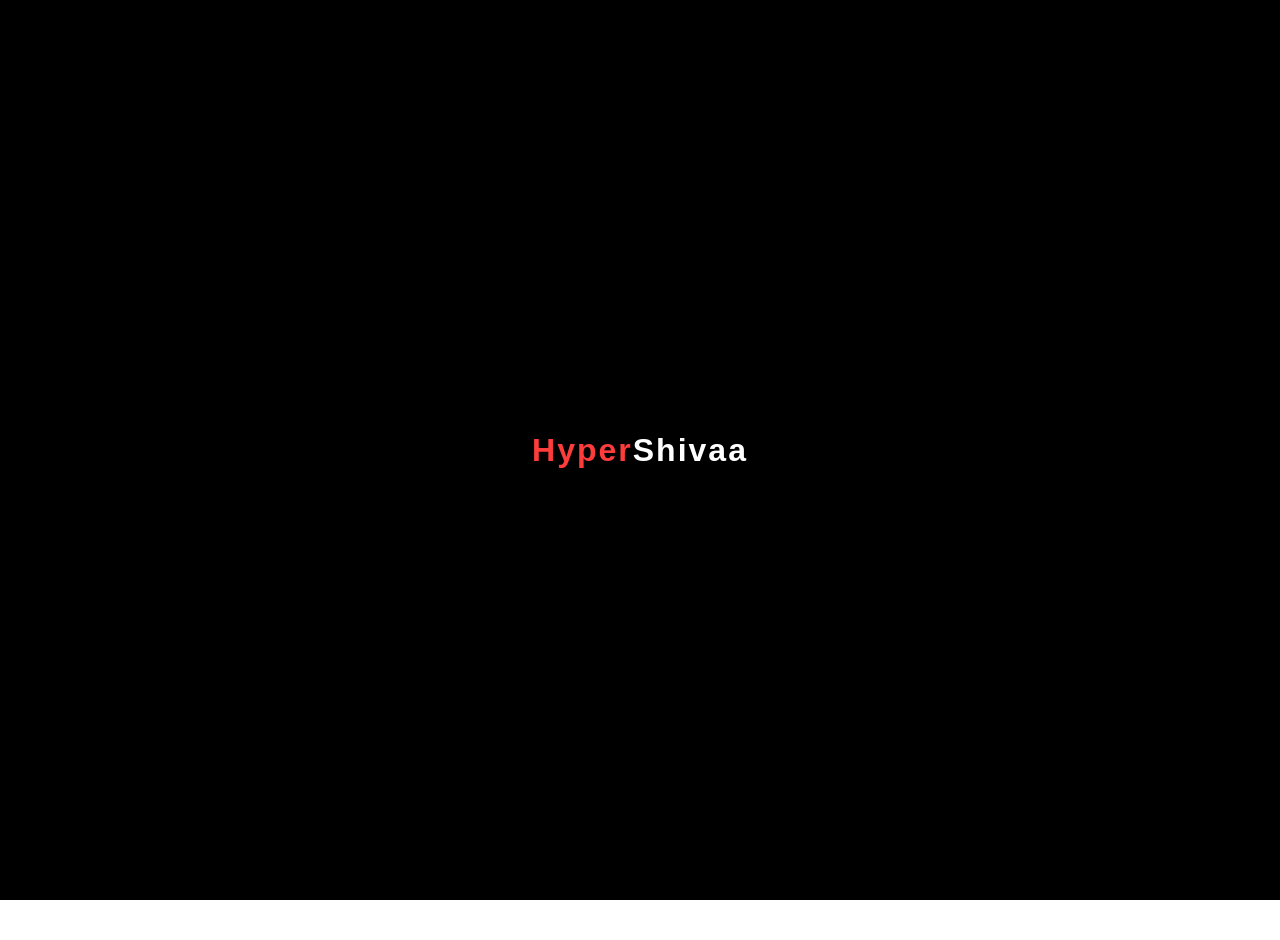
<file: Indexv1.html>
<!DOCTYPE html>
<html lang="en">

<head>
    <meta charset="UTF-8">
    <meta name="viewport" content="width=device-width, initial-scale=1.0">
    <title>HyperShivaa</title>
        <link rel="icon" type="image/gif" href="https://sandvicdev-profil.vercel.app/img/giphy.gif">
    <link rel="stylesheet" href="https://cdnjs.cloudflare.com/ajax/libs/font-awesome/6.5.0/css/all.min.css">
    <script src="fnc/styles.css"></script>
</head>

<body>
    
    <div class="loading">
        <div class="loading-logo">Hyper<span>Shivaa</span></div>
    </div>

    <div class="container">
        <div class="profile">

            <!-- Profil resmi ve DND ikonu birlikte -->
            <div class="profile-img-wrapper">
                <img src="/img/sweat_drops.png" alt="sweat drops" class="sweat-drops-img">
                <img src="img/FB_IMG_1765132901960.jpg" alt="realsandvic" class="profile-img">
                <div class="dnd-badge">
                    <img src="/img/dnd.png" alt="dnd">
                </div>
            </div>

            <h1>
                <span class="neon-red">Hyper</span><span class="neon">Shivaa</span>
            </h1>

            <div class="social-links">
                <a href="https://www.facebook.com/HyperShivaa/" class="social-link" title="Facebook"><i class="fab fa-facebook"></i></a>
                <a href="https://discord.com/users/384317943430774794" class="social-link" title="Discord"><i class="fab fa-discord"></i></a>
                <a href="https://www.instagram.com/hypershivaa1/" class="social-link" title="Instagram"><i class="fab fa-instagram"></i></a>
                <a href="https://dabarcade.in" class="social-link" title="Dabarcade"><i class="fa fa-diamond"></i></a>
            </div>

            <div class="timestamp">
                <i class="far fa-clock"></i>
                <span class="datetime">Loading...</span>
            </div>

            <div class="weather-info">
                <i class="fas fa-temperature-low"></i>
                <span>Kolkata / India: <span class="temp">...</span>, Humidity: <span class="humidity">...</span></span>
            </div>

        </div>
    </div>

    

    <!-- External JavaScript -->
    <script src="fnc/script.js"></script>
</body>

</html>
</file>
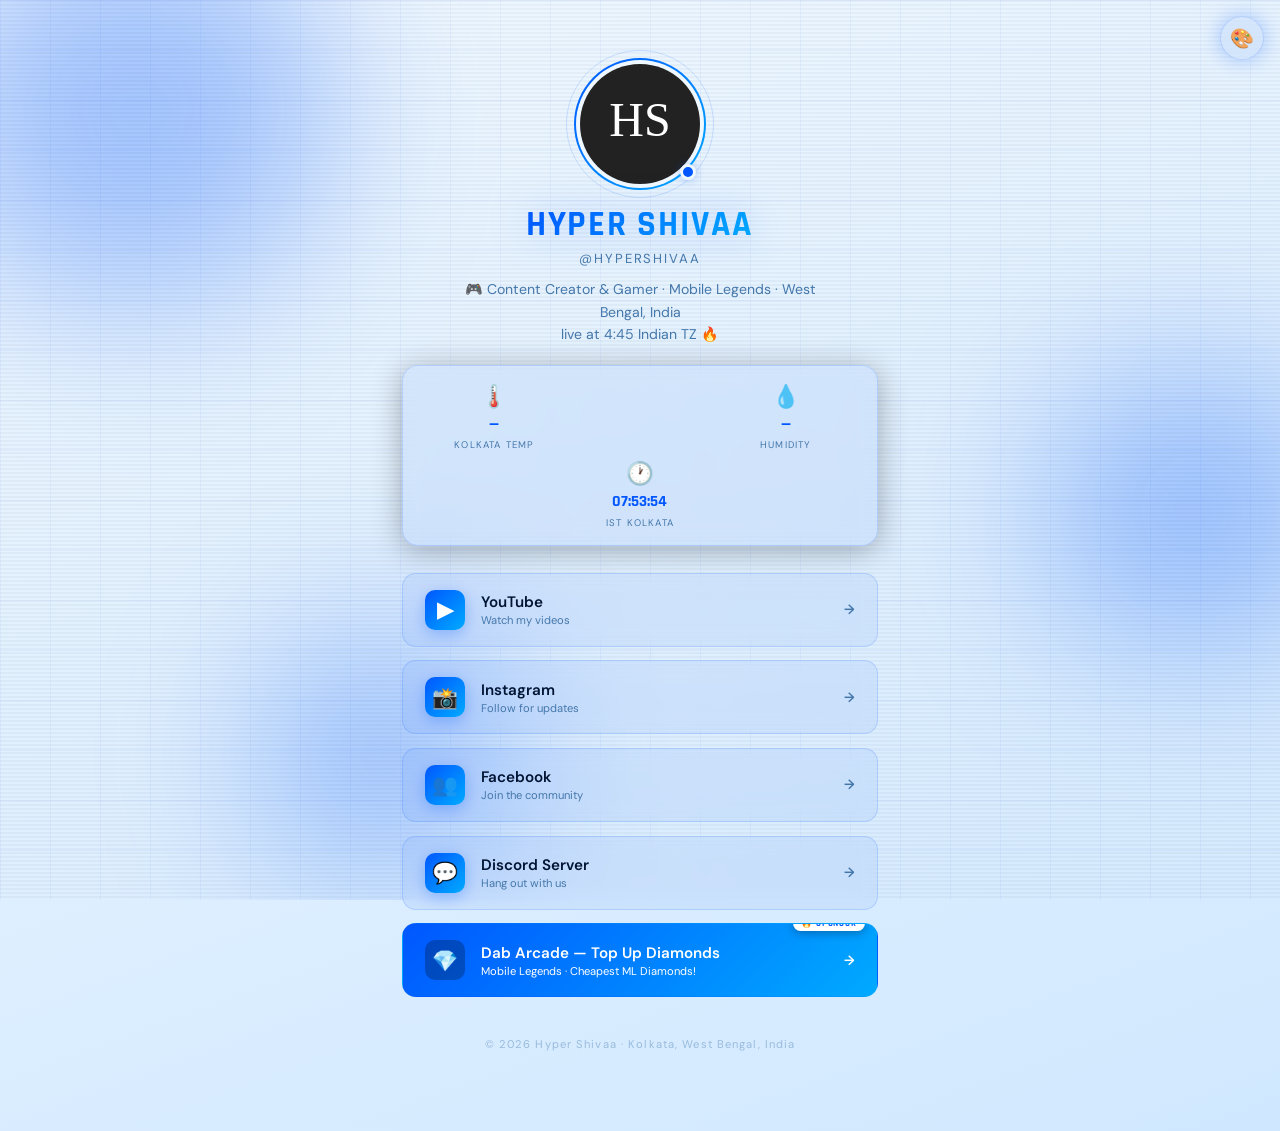
<file: backup/hypershivaa-linktree.html>
<!DOCTYPE html>
<html lang="en">
<head>
<meta charset="UTF-8"/>
<meta name="viewport" content="width=device-width, initial-scale=1.0, maximum-scale=1.0"/>
<title>Hyper Shivaa</title>
<link href="https://fonts.googleapis.com/css2?family=Rajdhani:wght@400;600;700&family=Orbitron:wght@400;700;900&family=DM+Sans:wght@300;400;600&family=Bebas+Neue&family=Cinzel:wght@400;700&display=swap" rel="stylesheet"/>
<style>
/* ═══════════════════════ THEMES ═══════════════════════ */
:root,[data-theme="cyber-red"]{
  --bg1:#0a0008;--bg2:#160010;--bg3:#200018;
  --acc:#ff003c;--acc2:#ff6b00;--acc3:#fff;
  --text:#fff;--sub:#cc8899;--muted:#664455;
  --card:rgba(255,0,60,0.07);--border:rgba(255,0,60,0.2);
  --glow:rgba(255,0,60,0.35);--font-h:'Orbitron',sans-serif;--font-b:'DM Sans',sans-serif;
}
[data-theme="neon-blue"]{
  --bg1:#000a14;--bg2:#001428;--bg3:#001e3c;
  --acc:#00c8ff;--acc2:#0080ff;--acc3:#fff;
  --text:#e8f8ff;--sub:#6aadcc;--muted:#2a5566;
  --card:rgba(0,200,255,0.07);--border:rgba(0,200,255,0.2);
  --glow:rgba(0,200,255,0.35);--font-h:'Orbitron',sans-serif;--font-b:'DM Sans',sans-serif;
}
[data-theme="gaming-green"]{
  --bg1:#000a00;--bg2:#001400;--bg3:#001e00;
  --acc:#00ff88;--acc2:#00cc44;--acc3:#fff;
  --text:#e8fff0;--sub:#55aa77;--muted:#1a4428;
  --card:rgba(0,255,136,0.07);--border:rgba(0,255,136,0.2);
  --glow:rgba(0,255,136,0.35);--font-h:'Rajdhani',sans-serif;--font-b:'DM Sans',sans-serif;
}
[data-theme="golden-king"]{
  --bg1:#080600;--bg2:#140e00;--bg3:#1e1400;
  --acc:#ffd700;--acc2:#ff8c00;--acc3:#000;
  --text:#fff8e0;--sub:#ccaa44;--muted:#664400;
  --card:rgba(255,215,0,0.07);--border:rgba(255,215,0,0.2);
  --glow:rgba(255,215,0,0.4);--font-h:'Cinzel',serif;--font-b:'DM Sans',sans-serif;
}
[data-theme="galaxy-purple"]{
  --bg1:#04000e;--bg2:#08001c;--bg3:#0e002a;
  --acc:#aa00ff;--acc2:#ff00cc;--acc3:#fff;
  --text:#f0e8ff;--sub:#8855cc;--muted:#3a1155;
  --card:rgba(170,0,255,0.08);--border:rgba(170,0,255,0.2);
  --glow:rgba(170,0,255,0.4);--font-h:'Orbitron',sans-serif;--font-b:'DM Sans',sans-serif;
}
[data-theme="fire-orange"]{
  --bg1:#0e0400;--bg2:#1c0800;--bg3:#280c00;
  --acc:#ff6600;--acc2:#ffcc00;--acc3:#000;
  --text:#fff4e0;--sub:#cc7733;--muted:#662200;
  --card:rgba(255,102,0,0.08);--border:rgba(255,102,0,0.2);
  --glow:rgba(255,102,0,0.4);--font-h:'Bebas Neue',sans-serif;--font-b:'DM Sans',sans-serif;
}
[data-theme="arctic-ice"]{
  --bg1:#f0f8ff;--bg2:#e0f0ff;--bg3:#d0e8ff;
  --acc:#0057ff;--acc2:#00aaff;--acc3:#fff;
  --text:#001433;--sub:#4477aa;--muted:#99bbdd;
  --card:rgba(0,87,255,0.06);--border:rgba(0,87,255,0.15);
  --glow:rgba(0,87,255,0.3);--font-h:'Rajdhani',sans-serif;--font-b:'DM Sans',sans-serif;
}
[data-theme="sakura-pink"]{
  --bg1:#fff0f5;--bg2:#ffe0ec;--bg3:#ffd0e4;
  --acc:#e91e8c;--acc2:#ff6baa;--acc3:#fff;
  --text:#1a0510;--sub:#cc5588;--muted:#ddaabb;
  --card:rgba(233,30,140,0.06);--border:rgba(233,30,140,0.15);
  --glow:rgba(233,30,140,0.3);--font-h:'Cinzel',serif;--font-b:'DM Sans',sans-serif;
}
[data-theme="midnight-teal"]{
  --bg1:#000e0e;--bg2:#001818;--bg3:#002222;
  --acc:#00ffdd;--acc2:#00bbaa;--acc3:#000;
  --text:#e0fffc;--sub:#44aaaa;--muted:#114444;
  --card:rgba(0,255,221,0.07);--border:rgba(0,255,221,0.2);
  --glow:rgba(0,255,221,0.35);--font-h:'Orbitron',sans-serif;--font-b:'DM Sans',sans-serif;
}
[data-theme="blood-moon"]{
  --bg1:#060000;--bg2:#110000;--bg3:#1a0000;
  --acc:#ff1100;--acc2:#ff6600;--acc3:#fff;
  --text:#fff0ee;--sub:#aa3322;--muted:#551111;
  --card:rgba(255,17,0,0.08);--border:rgba(255,17,0,0.2);
  --glow:rgba(255,17,0,0.4);--font-h:'Bebas Neue',sans-serif;--font-b:'DM Sans',sans-serif;
}
[data-theme="emerald"]{
  --bg1:#000e06;--bg2:#001810;--bg3:#00221a;
  --acc:#00e676;--acc2:#69f0ae;--acc3:#000;
  --text:#e8fff3;--sub:#44bb77;--muted:#115533;
  --card:rgba(0,230,118,0.07);--border:rgba(0,230,118,0.2);
  --glow:rgba(0,230,118,0.35);--font-h:'Rajdhani',sans-serif;--font-b:'DM Sans',sans-serif;
}
[data-theme="solar-white"]{
  --bg1:#fafafa;--bg2:#f0f0f0;--bg3:#e8e8e8;
  --acc:#ff3300;--acc2:#ff8800;--acc3:#fff;
  --text:#111;--sub:#666;--muted:#bbb;
  --card:rgba(255,51,0,0.05);--border:rgba(255,51,0,0.15);
  --glow:rgba(255,51,0,0.25);--font-h:'Bebas Neue',sans-serif;--font-b:'DM Sans',sans-serif;
}
[data-theme="phantom-black"]{
  --bg1:#000;--bg2:#080808;--bg3:#101010;
  --acc:#ffffff;--acc2:#aaaaaa;--acc3:#000;
  --text:#fff;--sub:#888;--muted:#333;
  --card:rgba(255,255,255,0.04);--border:rgba(255,255,255,0.1);
  --glow:rgba(255,255,255,0.2);--font-h:'Orbitron',sans-serif;--font-b:'DM Sans',sans-serif;
}
[data-theme="indian-saffron"]{
  --bg1:#0a0600;--bg2:#160c00;--bg3:#1e1000;
  --acc:#ff9933;--acc2:#138808;--acc3:#fff;
  --text:#fff8ee;--sub:#cc7722;--muted:#663300;
  --card:rgba(255,153,51,0.08);--border:rgba(255,153,51,0.2);
  --glow:rgba(255,153,51,0.4);--font-h:'Cinzel',serif;--font-b:'DM Sans',sans-serif;
}
[data-theme="neon-pink"]{
  --bg1:#0a0010;--bg2:#14001e;--bg3:#1e0030;
  --acc:#ff00aa;--acc2:#aa00ff;--acc3:#fff;
  --text:#ffe8ff;--sub:#cc55aa;--muted:#551155;
  --card:rgba(255,0,170,0.08);--border:rgba(255,0,170,0.2);
  --glow:rgba(255,0,170,0.4);--font-h:'Orbitron',sans-serif;--font-b:'DM Sans',sans-serif;
}

/* ═══════════════════════ RESET ═══════════════════════ */
*,*::before,*::after{box-sizing:border-box;margin:0;padding:0;}
html,body{min-height:100%;width:100%;overflow-x:hidden;}
body{
  background:linear-gradient(160deg,var(--bg1) 0%,var(--bg2) 50%,var(--bg3) 100%);
  color:var(--text);font-family:var(--font-b);
  min-height:100vh;
  transition:background 0.5s,color 0.4s;
  position:relative;
}

/* ═══════════════════════ PARTICLES BG ═══════════════════════ */
#particles-bg{
  position:fixed;inset:0;pointer-events:none;z-index:0;overflow:hidden;
}
.bg-orb{
  position:absolute;border-radius:50%;filter:blur(80px);
  animation:orbPulse 8s ease-in-out infinite alternate;
}
@keyframes orbPulse{0%{transform:scale(1) translateY(0);opacity:0.4;}100%{transform:scale(1.2) translateY(-30px);opacity:0.7;}}

/* ═══════════════════════ GRID LINES ═══════════════════════ */
#grid-bg{
  position:fixed;inset:0;pointer-events:none;z-index:0;
  background-image:
    linear-gradient(var(--border) 1px,transparent 1px),
    linear-gradient(90deg,var(--border) 1px,transparent 1px);
  background-size:50px 50px;
  opacity:0.3;
  animation:gridShift 20s linear infinite;
}
@keyframes gridShift{0%{background-position:0 0;}100%{background-position:50px 50px;}}

/* ═══════════════════════ SCAN LINES ═══════════════════════ */
body::after{
  content:'';position:fixed;inset:0;pointer-events:none;z-index:1;
  background:repeating-linear-gradient(0deg,transparent,transparent 2px,rgba(0,0,0,0.03) 2px,rgba(0,0,0,0.03) 4px);
  animation:scanMove 8s linear infinite;
}
@keyframes scanMove{0%{background-position:0 0;}100%{background-position:0 40px;}}

/* ═══════════════════════ WRAPPER ═══════════════════════ */
.wrapper{
  position:relative;z-index:2;
  max-width:540px;margin:0 auto;
  padding:2rem 1.2rem 4rem;
  display:flex;flex-direction:column;align-items:center;
}

/* ═══════════════════════ THEME SWITCHER ═══════════════════════ */
.theme-bar{
  position:fixed;top:1rem;right:1rem;z-index:100;
}
.theme-fab{
  background:var(--card);border:1px solid var(--border);
  color:var(--acc);font-size:1.2rem;
  width:44px;height:44px;border-radius:50%;
  cursor:pointer;display:flex;align-items:center;justify-content:center;
  backdrop-filter:blur(10px);
  transition:transform 0.3s,box-shadow 0.3s;
  box-shadow:0 0 20px var(--glow);
}
.theme-fab:hover{transform:scale(1.15) rotate(30deg);box-shadow:0 0 30px var(--glow);}
.theme-dropdown{
  position:absolute;top:52px;right:0;
  background:var(--bg2);border:1px solid var(--border);
  border-radius:12px;padding:0.5rem;
  min-width:180px;
  display:none;flex-direction:column;gap:2px;
  backdrop-filter:blur(16px);
  box-shadow:0 8px 40px rgba(0,0,0,0.5);
  max-height:70vh;overflow-y:auto;
}
.theme-dropdown.open{display:flex;}
.theme-opt{
  background:none;border:none;color:var(--text);
  font-family:var(--font-b);font-size:0.78rem;
  padding:0.55rem 0.9rem;
  cursor:pointer;border-radius:8px;text-align:left;
  display:flex;align-items:center;gap:0.6rem;
  transition:background 0.2s,color 0.2s;
  white-space:nowrap;
}
.theme-opt:hover,.theme-opt.active{background:var(--card);color:var(--acc);}
.t-swatch{width:10px;height:10px;border-radius:50%;flex-shrink:0;}

/* ═══════════════════════ AVATAR ═══════════════════════ */
.avatar-wrap{
  position:relative;margin-bottom:1.4rem;
  margin-top:1rem;
  animation:avatarEntry 0.8s cubic-bezier(0.16,1,0.3,1) forwards;
  opacity:0;transform:scale(0.5);
}
@keyframes avatarEntry{to{opacity:1;transform:scale(1);}}
.avatar-ring{
  position:absolute;inset:-6px;border-radius:50%;
  border:2px solid transparent;
  background:linear-gradient(var(--bg1),var(--bg1)) padding-box,
             linear-gradient(135deg,var(--acc),var(--acc2)) border-box;
  animation:ringRotate 4s linear infinite;
}
@keyframes ringRotate{0%{filter:hue-rotate(0deg);}100%{filter:hue-rotate(360deg);}}
.avatar-ring2{
  position:absolute;inset:-14px;border-radius:50%;
  border:1px solid var(--border);
  animation:ringRotate 8s linear infinite reverse;
}
.avatar-img{
  width:100px;height:100px;border-radius:50%;
  object-fit:cover;display:block;
  position:relative;z-index:1;
}
.avatar-online{
  position:absolute;bottom:4px;right:4px;z-index:2;
  width:16px;height:16px;border-radius:50%;
  background:var(--acc);
  border:3px solid var(--bg1);
  animation:pulse 2s ease-in-out infinite;
  box-shadow:0 0 10px var(--glow);
}
@keyframes pulse{0%,100%{transform:scale(1);}50%{transform:scale(1.3);}}

/* ═══════════════════════ NAME & BIO ═══════════════════════ */
.name{
  font-family:var(--font-h);font-size:clamp(1.6rem,6vw,2.2rem);
  font-weight:900;letter-spacing:0.05em;
  text-align:center;line-height:1.1;
  background:linear-gradient(135deg,var(--acc),var(--acc2));
  -webkit-background-clip:text;-webkit-text-fill-color:transparent;
  background-clip:text;
  animation:nameEntry 0.9s 0.2s cubic-bezier(0.16,1,0.3,1) both;
  filter:drop-shadow(0 0 20px var(--glow));
}
@keyframes nameEntry{from{opacity:0;transform:translateY(20px);}to{opacity:1;transform:translateY(0);}}
.handle{
  font-family:var(--font-b);font-size:0.82rem;
  color:var(--sub);letter-spacing:0.15em;text-transform:uppercase;
  margin:0.3rem 0 0.7rem;
  animation:nameEntry 0.9s 0.35s both;
}
.bio{
  font-size:0.88rem;color:var(--sub);
  text-align:center;line-height:1.6;
  max-width:380px;
  animation:nameEntry 0.9s 0.45s both;
}

/* ═══════════════════════ WEATHER WIDGET ═══════════════════════ */
.weather-card{
  background:var(--card);border:1px solid var(--border);
  border-radius:16px;padding:1rem 1.4rem;
  margin:1.2rem 0;width:100%;
  display:grid;grid-template-columns:1fr 1fr 1fr;
  gap:0.5rem;text-align:center;
  backdrop-filter:blur(10px);
  animation:nameEntry 0.9s 0.55s both;
  box-shadow:0 4px 30px rgba(0,0,0,0.3);
}
.weather-item{display:flex;flex-direction:column;align-items:center;gap:0.2rem;}
.weather-icon{font-size:1.4rem;}
.weather-val{font-family:var(--font-h);font-size:1rem;font-weight:700;color:var(--acc);}
.weather-lbl{font-size:0.6rem;text-transform:uppercase;letter-spacing:0.12em;color:var(--sub);}
.weather-divider{width:1px;background:var(--border);margin:auto 0;}

/* ═══════════════════════ LINKS ═══════════════════════ */
.links-section{width:100%;display:flex;flex-direction:column;gap:0.85rem;margin-top:0.5rem;}

.link-btn{
  position:relative;overflow:hidden;
  display:flex;align-items:center;gap:1rem;
  padding:1rem 1.4rem;
  border-radius:14px;
  background:var(--card);
  border:1px solid var(--border);
  color:var(--text);
  text-decoration:none;
  font-family:var(--font-b);font-size:0.95rem;font-weight:600;
  backdrop-filter:blur(10px);
  transition:transform 0.25s cubic-bezier(0.16,1,0.3,1),
             box-shadow 0.25s,border-color 0.25s,background 0.25s;
  cursor:pointer;
  animation:linkEntry 0.6s both;
}
.link-btn:nth-child(1){animation-delay:0.6s;}
.link-btn:nth-child(2){animation-delay:0.72s;}
.link-btn:nth-child(3){animation-delay:0.84s;}
.link-btn:nth-child(4){animation-delay:0.96s;}
.link-btn:nth-child(5){animation-delay:1.08s;}

@keyframes linkEntry{
  from{opacity:0;transform:translateY(24px);}
  to{opacity:1;transform:translateY(0);}
}
.link-btn:hover{
  transform:translateY(-4px) scale(1.02);
  border-color:var(--acc);
  box-shadow:0 8px 40px var(--glow),inset 0 0 30px rgba(255,255,255,0.02);
}
.link-btn::before{
  content:'';position:absolute;inset:0;
  background:linear-gradient(90deg,transparent,rgba(255,255,255,0.05),transparent);
  transform:translateX(-100%);
  transition:transform 0.6s ease;
}
.link-btn:hover::before{transform:translateX(100%);}

.link-icon{
  width:40px;height:40px;border-radius:10px;
  display:flex;align-items:center;justify-content:center;
  font-size:1.3rem;flex-shrink:0;
  background:linear-gradient(135deg,var(--acc),var(--acc2));
  color:var(--acc3);
  box-shadow:0 4px 15px var(--glow);
  transition:transform 0.3s,box-shadow 0.3s;
}
.link-btn:hover .link-icon{transform:scale(1.15) rotate(-5deg);box-shadow:0 6px 25px var(--glow);}
.link-label{flex:1;text-align:left;}
.link-sub{display:block;font-size:0.7rem;color:var(--sub);font-weight:400;margin-top:1px;}
.link-arrow{font-size:0.85rem;color:var(--sub);transition:transform 0.3s,color 0.3s;}
.link-btn:hover .link-arrow{transform:translateX(4px);color:var(--acc);}

/* ═══ SPONSOR BUTTON — JITTER ═══ */
.sponsor-btn{
  background:linear-gradient(135deg,var(--acc),var(--acc2)) !important;
  border-color:transparent !important;
  color:var(--acc3) !important;
  animation:linkEntry 0.6s 1.2s both, jitter 0.15s 2.5s 6 linear, sponsorGlow 2s 3.5s ease-in-out infinite;
}
.sponsor-btn .link-icon{
  background:rgba(0,0,0,0.25) !important;
  color:var(--acc3) !important;
  box-shadow:none !important;
}
.sponsor-btn .link-label,.sponsor-btn .link-sub,.sponsor-btn .link-arrow{color:var(--acc3) !important;}
@keyframes jitter{
  0%{transform:translateX(0);}
  20%{transform:translateX(-4px) rotate(-1deg);}
  40%{transform:translateX(4px) rotate(1deg);}
  60%{transform:translateX(-3px) rotate(-0.5deg);}
  80%{transform:translateX(3px) rotate(0.5deg);}
  100%{transform:translateX(0);}
}
@keyframes sponsorGlow{
  0%,100%{box-shadow:0 0 20px var(--glow),0 0 40px var(--glow);}
  50%{box-shadow:0 0 40px var(--glow),0 0 80px var(--glow),0 0 100px rgba(255,255,255,0.1);}
}
.sponsor-badge{
  position:absolute;top:-8px;right:12px;
  background:var(--acc3);color:var(--acc);
  font-family:var(--font-h);font-size:0.55rem;font-weight:900;
  padding:2px 8px;border-radius:20px;
  letter-spacing:0.1em;text-transform:uppercase;
  box-shadow:0 2px 10px rgba(0,0,0,0.3);
  animation:badgePop 0.5s 3s cubic-bezier(0.34,1.56,0.64,1) both;
}
@keyframes badgePop{from{transform:scale(0) rotate(-10deg);}to{transform:scale(1) rotate(0deg);}}

/* ═══════════════════════ FOOTER ═══════════════════════ */
.footer{
  margin-top:2.5rem;font-size:0.7rem;color:var(--muted);
  text-align:center;letter-spacing:0.1em;
  animation:nameEntry 0.9s 1.4s both;
}

/* ═══════════════════════ FLOATING PARTICLES ═══════════════════════ */
.fp{position:fixed;pointer-events:none;z-index:1;border-radius:50%;animation:fpFloat linear infinite;}
@keyframes fpFloat{
  0%{transform:translateY(105vh) translateX(0) rotate(0deg);opacity:0;}
  5%{opacity:1;}
  95%{opacity:1;}
  100%{transform:translateY(-10vh) translateX(var(--drift)) rotate(720deg);opacity:0;}
}

/* ═══════════════════════ MOBILE ═══════════════════════ */
@media(max-width:480px){
  .wrapper{padding:1.5rem 1rem 3rem;}
  .avatar-img{width:85px;height:85px;}
  .weather-val{font-size:0.9rem;}
  .link-btn{padding:0.9rem 1.1rem;}
  .theme-bar{top:0.6rem;right:0.6rem;}
}
@media(min-width:768px){
  .wrapper{padding:3rem 2rem 5rem;}
  .avatar-img{width:120px;height:120px;}
}
</style>
</head>
<body data-theme="arctic-ice">

<div id="particles-bg"></div>
<div id="grid-bg"></div>

<!-- THEME BAR -->
<div class="theme-bar">
  <button class="theme-fab" id="themeFab" title="Change Theme">🎨</button>
  <div class="theme-dropdown" id="themeDropdown"></div>
</div>

<!-- MAIN WRAPPER -->
<div class="wrapper">

  <!-- AVATAR -->
  <div class="avatar-wrap">
    <div class="avatar-ring2"></div>
    <div class="avatar-ring"></div>
    <img class="avatar-img" src="https://cdn.discordapp.com/attachments/1450126119075577866/1463170227146723444/349834761_1696055930816610_1417266750203605606_n.jpg?ex=6a1b9536&is=6a1a43b6&hm=0ec3c934777cc4796dd8b34ebcbd59be1995c654e061cd8f659a192ac64189ac&" alt="Hyper Shivaa" crossorigin="anonymous" onerror="this.src='data:image/svg+xml,<svg xmlns=%22http://www.w3.org/2000/svg%22 width=%22100%22 height=%22100%22><rect width=%22100%22 height=%22100%22 fill=%22%23222%22/><text x=%2250%22 y=%2260%22 font-size=%2240%22 text-anchor=%22middle%22 fill=%22%23fff%22>HS</text></svg>'"/>
    <div class="avatar-online"></div>
  </div>

  <!-- NAME -->
  <h1 class="name">HYPER SHIVAA</h1>
  <p class="handle">@hypershivaa</p>
  <p class="bio">🎮 Content Creator &amp; Gamer · Mobile Legends · West Bengal, India<br>live at 4:45 Indian TZ 🔥</p>

  <!-- WEATHER WIDGET -->
  <div class="weather-card" id="weatherCard">
    <div class="weather-item">
      <span class="weather-icon" id="wIcon">🌀</span>
      <span class="weather-val" id="wTemp">—</span>
      <span class="weather-lbl">Kolkata Temp</span>
    </div>
    <div class="weather-divider"></div>
    <div class="weather-item">
      <span class="weather-icon">💧</span>
      <span class="weather-val" id="wHumid">—</span>
      <span class="weather-lbl">Humidity</span>
    </div>
    <div class="weather-divider"></div>
    <div class="weather-item">
      <span class="weather-icon">🕐</span>
      <span class="weather-val" id="wTime">—</span>
      <span class="weather-lbl">IST Kolkata</span>
    </div>
  </div>

  <!-- LINKS -->
  <div class="links-section">

    <!-- YouTube -->
    <a class="link-btn" href="https://youtube.com/@hypershivaa?si=DWKOixHIPRs3Yl7h" target="_blank" rel="noopener">
      <div class="link-icon">▶</div>
      <div class="link-label">
        YouTube
        <span class="link-sub">Watch my videos</span>
      </div>
      <span class="link-arrow">→</span>
    </a>

    <!-- Instagram -->
    <a class="link-btn" href="https://www.instagram.com/hypershivaa1/" target="_blank" rel="noopener">
      <div class="link-icon">📸</div>
      <div class="link-label">
        Instagram
        <span class="link-sub">Follow for updates</span>
      </div>
      <span class="link-arrow">→</span>
    </a>

    <!-- Facebook -->
    <a class="link-btn" href="https://www.facebook.com/HyperShivaa/" target="_blank" rel="noopener">
      <div class="link-icon">👥</div>
      <div class="link-label">
        Facebook
        <span class="link-sub">Join the community</span>
      </div>
      <span class="link-arrow">→</span>
    </a>

    <!-- Discord -->
    <a class="link-btn" href="https://discord.gg/WMzUGDhkYY" target="_blank" rel="noopener">
      <div class="link-icon">💬</div>
      <div class="link-label">
        Discord Server
        <span class="link-sub">Hang out with us</span>
      </div>
      <span class="link-arrow">→</span>
    </a>

    <!-- SPONSOR — Dab Arcade -->
    <a class="link-btn sponsor-btn" href="https://dabarcade.in/" target="_blank" rel="noopener">
      <span class="sponsor-badge">🔥 SPONSOR</span>
      <div class="link-icon">💎</div>
      <div class="link-label">
        Dab Arcade — Top Up Diamonds
        <span class="link-sub">Mobile Legends · Cheapest ML Diamonds!</span>
      </div>
      <span class="link-arrow">→</span>
    </a>

  </div>

  <p class="footer">© 2026 Hyper Shivaa · Kolkata, West Bengal, India</p>
</div>

<script>
// ═══ THEMES ═══
const themes = [
  {id:'cyber-red',    label:'Cyber Red',       swatch:'#ff003c'},
  {id:'neon-blue',    label:'Neon Blue',        swatch:'#00c8ff'},
  {id:'gaming-green', label:'Gaming Green',     swatch:'#00ff88'},
  {id:'golden-king',  label:'Golden King',      swatch:'#ffd700'},
  {id:'galaxy-purple',label:'Galaxy Purple',    swatch:'#aa00ff'},
  {id:'fire-orange',  label:'Fire Orange',      swatch:'#ff6600'},
  {id:'arctic-ice',   label:'Arctic Ice',       swatch:'#0057ff'},
  {id:'sakura-pink',  label:'Sakura Pink',      swatch:'#e91e8c'},
  {id:'midnight-teal',label:'Midnight Teal',    swatch:'#00ffdd'},
  {id:'blood-moon',   label:'Blood Moon',       swatch:'#ff1100'},
  {id:'emerald',      label:'Emerald',          swatch:'#00e676'},
  {id:'solar-white',  label:'Solar White',      swatch:'#ff3300'},
  {id:'phantom-black',label:'Phantom Black',    swatch:'#ffffff'},
  {id:'indian-saffron',label:'Indian Saffron',  swatch:'#ff9933'},
  {id:'neon-pink',    label:'Neon Pink',        swatch:'#ff00aa'},
];

const fab = document.getElementById('themeFab');
const dropdown = document.getElementById('themeDropdown');
let dropOpen = false;

themes.forEach(t => {
  const btn = document.createElement('button');
  btn.className = 'theme-opt' + (t.id==='cyber-red'?' active':'');
  btn.dataset.t = t.id;
  btn.innerHTML = `<span class="t-swatch" style="background:${t.swatch}"></span>${t.label}`;
  btn.addEventListener('click', () => {
    document.body.setAttribute('data-theme', t.id);
    document.querySelectorAll('.theme-opt').forEach(b=>b.classList.remove('active'));
    btn.classList.add('active');
    dropdown.classList.remove('open');
    dropOpen = false;
    respawnParticles();
  });
  dropdown.appendChild(btn);
});

fab.addEventListener('click', e => {
  e.stopPropagation();
  dropOpen = !dropOpen;
  dropdown.classList.toggle('open', dropOpen);
});
document.addEventListener('click', () => {
  dropdown.classList.remove('open');
  dropOpen = false;
});
dropdown.addEventListener('click', e => e.stopPropagation());

// ═══ BG ORBS ═══
const bgContainer = document.getElementById('particles-bg');
function makeOrbs(){
  bgContainer.innerHTML='';
  const orbs=[
    {w:400,h:400,top:'-10%',left:'-5%',delay:0},
    {w:300,h:300,top:'40%',right:'-5%',delay:3},
    {w:250,h:250,top:'70%',left:'20%',delay:6},
  ];
  orbs.forEach(o=>{
    const div=document.createElement('div');
    div.className='bg-orb';
    div.style.cssText=`width:${o.w}px;height:${o.h}px;background:var(--glow);top:${o.top||'auto'};left:${o.left||'auto'};right:${o.right||'auto'};animation-delay:-${o.delay}s;`;
    bgContainer.appendChild(div);
  });
}
makeOrbs();

// ═══ FLOATING PARTICLES ═══
function spawnParticles(){
  document.querySelectorAll('.fp').forEach(p=>p.remove());
  for(let i=0;i<20;i++){
    const p=document.createElement('div');
    p.className='fp';
    const size=Math.random()*4+1;
    const drift=(Math.random()-0.5)*200;
    p.style.cssText=`
      width:${size}px;height:${size}px;
      left:${Math.random()*100}vw;
      background:var(--acc);
      opacity:${Math.random()*0.4+0.1};
      --drift:${drift}px;
      animation-duration:${Math.random()*15+10}s;
      animation-delay:${Math.random()*10}s;
    `;
    document.body.appendChild(p);
  }
}
spawnParticles();
function respawnParticles(){
  makeOrbs();
  spawnParticles();
}

// ═══ LIVE CLOCK (IST = UTC+5:30) ═══
function updateClock(){
  const now = new Date();
  const utc = now.getTime() + now.getTimezoneOffset()*60000;
  const ist = new Date(utc + 5.5*3600000);
  const h = String(ist.getHours()).padStart(2,'0');
  const m = String(ist.getMinutes()).padStart(2,'0');
  const s = String(ist.getSeconds()).padStart(2,'0');
  const el = document.getElementById('wTime');
  if(el) el.textContent = `${h}:${m}:${s}`;
}
setInterval(updateClock, 1000);
updateClock();

// ═══ LIVE WEATHER — Open-Meteo (free, no key) ═══
// Kolkata lat=22.5726, lon=88.3639
async function fetchWeather(){
  try{
    const url='https://api.open-meteo.com/v1/forecast?latitude=22.5726&longitude=88.3639&current=temperature_2m,relative_humidity_2m,weather_code&timezone=Asia%2FKolkata';
    const res=await fetch(url);
    const data=await res.json();
    const temp=data.current.temperature_2m;
    const humid=data.current.relative_humidity_2m;
    const code=data.current.weather_code;
    document.getElementById('wTemp').textContent=`${Math.round(temp)}°C`;
    document.getElementById('wHumid').textContent=`${humid}%`;
    document.getElementById('wIcon').textContent=weatherIcon(code);
  }catch(e){
    document.getElementById('wTemp').textContent='—';
    document.getElementById('wHumid').textContent='—';
    document.getElementById('wIcon').textContent='🌡️';
  }
}
function weatherIcon(code){
  if(code===0) return '☀️';
  if(code<=2) return '⛅';
  if(code<=3) return '☁️';
  if(code<=49) return '🌫️';
  if(code<=57) return '🌧️';
  if(code<=67) return '🌧️';
  if(code<=77) return '❄️';
  if(code<=82) return '🌦️';
  if(code<=86) return '🌨️';
  if(code<=99) return '⛈️';
  return '🌡️';
}
fetchWeather();
setInterval(fetchWeather, 600000); // refresh every 10 min

// ═══ SPONSOR JITTER re-trigger every 8s ═══
const sponsorBtn = document.querySelector('.sponsor-btn');
setInterval(()=>{
  sponsorBtn.style.animation='none';
  sponsorBtn.offsetHeight; // reflow
  sponsorBtn.style.animation='jitter 0.12s 0s 5 linear, sponsorGlow 2s ease-in-out infinite';
}, 8000);
</script>
</body>
</html>
</file>
